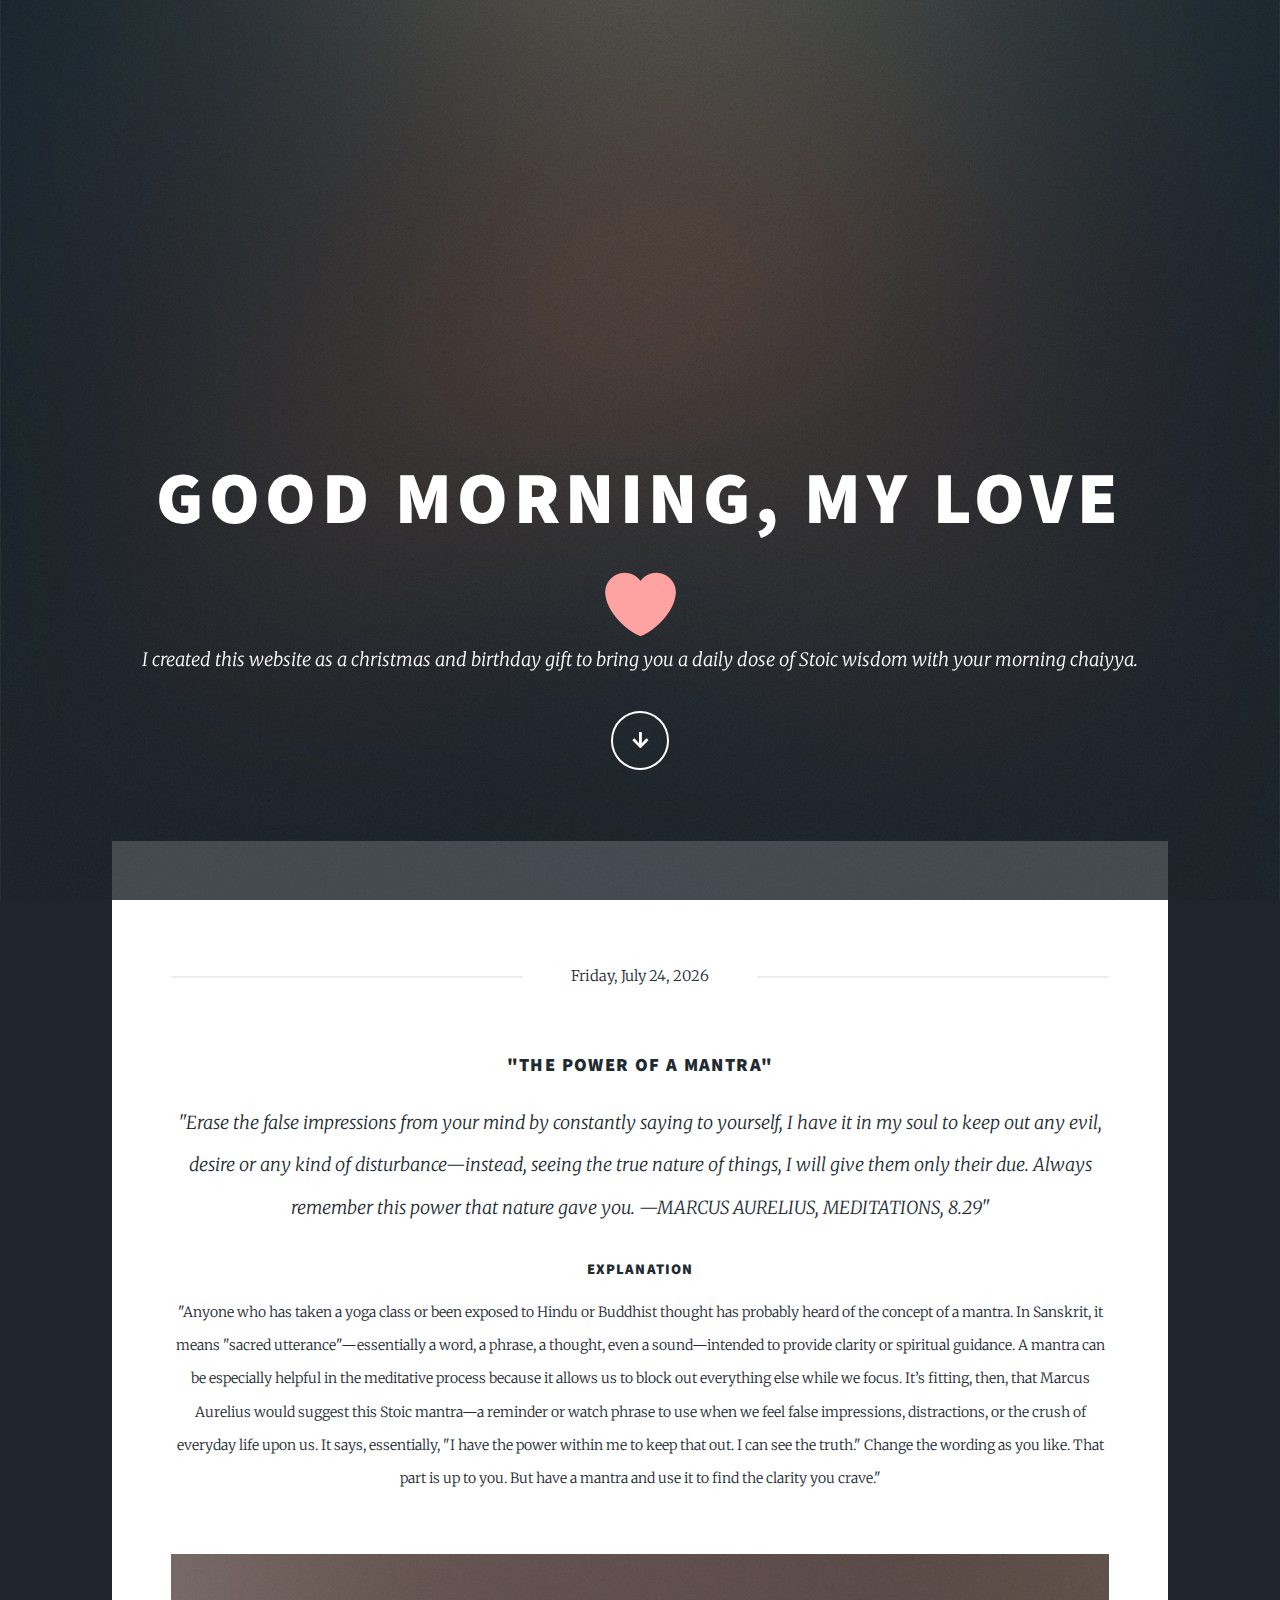
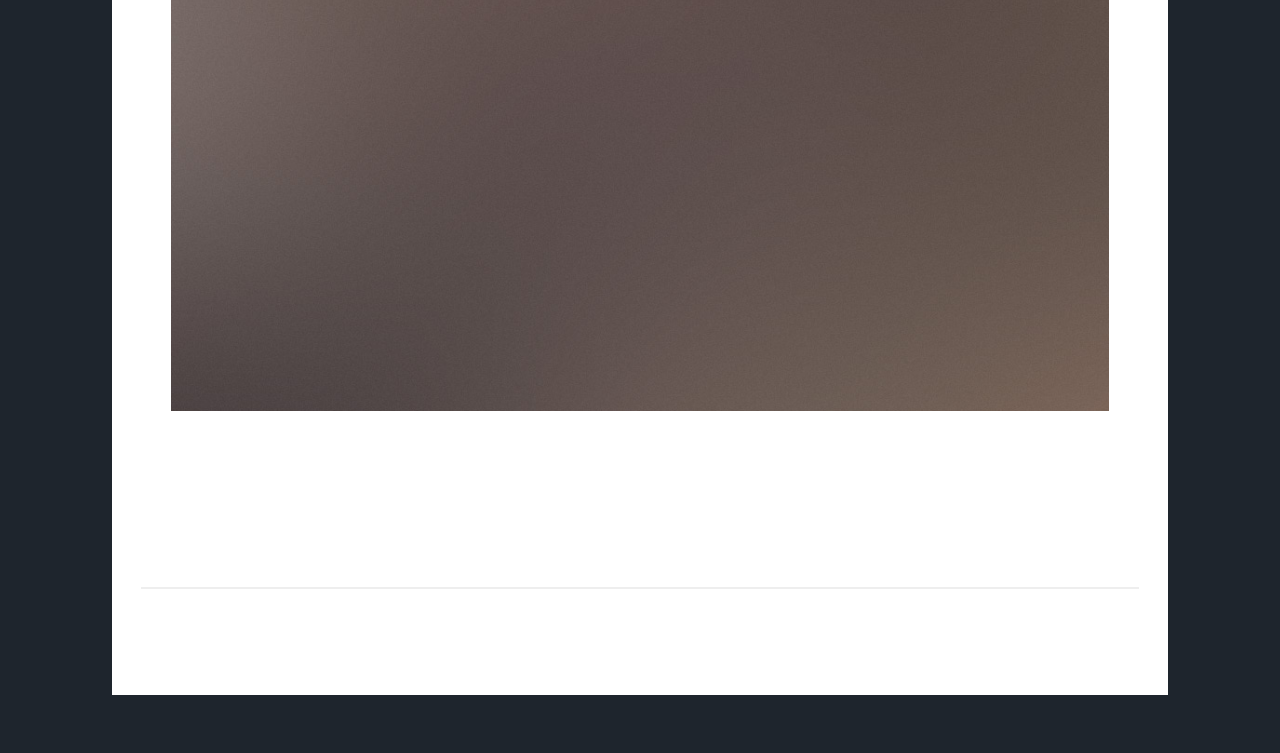
<file: index.html>
<!DOCTYPE HTML>
<html>
	<head>
		<title>Your Daily Stoic</title>
		<meta charset="utf-8" />
		<meta name="viewport" content="width=device-width, initial-scale=1, user-scalable=no" />
		<link rel="stylesheet" href="assets/css/main.css" />
		<noscript><link rel="stylesheet" href="assets/css/noscript.css" /></noscript>
	</head>
	<body class="is-preload">

		<!-- Wrapper -->
			<div id="wrapper" class="fade-in">

				<!-- Intro -->
					<div id="intro">
						<h1>Good morning, my love</h1><img id="love_emoji" src="images/red_heart.png" alt="" />
						<p>I created this website as a christmas and birthday gift to bring you a daily dose of Stoic wisdom with your morning chaiyya.</p>
						<ul class="actions">
							<li><a href="#main" class="button icon solid solo fa-arrow-down scrolly">Continue</a></li>
						</ul>
					</div>

				<!-- Header -->
					<header id="header">
						<!-- <a href="index.html" class="logo">Massively</a> -->
					</header>

				<!-- Nav -->
					<nav id="nav">
						<ul class="links">
							<!--<li class="active"><a href="index.html">Your Daily Quote</a></li>
							<li><a href="generic.html">Quote Explanation</a></li>
							<li><a href="elements.html">Elements Reference</a></li> -->
						</ul>
					</nav>

				<!-- Main -->
					<div id="main">

						<!-- Featured Post -->
							<article class="post featured">
								<header class="major">
									<span class="date" id="currentDate"></span>
									<script src="assets/js/get_current_date.js"></script>
									<h3 id="title"></h3>
									<p id="quote"></p>
									<h4>Explanation</h4>
									<p id="explanation"></p>
									<script src="assets/js/quote_generation.js"></script>
								</header>

								<a href="#" class="image main"><img src="images/pic01.jpg" alt="" /></a>
								<!--<ul class="actions special">
									<li><a href="#" class="button large">Full Story</a></li>
								</ul>-->
							</article>

						
				<!-- Copyright -->
					<div id="copyright">
						<ul><li>&copy; Untitled</li><li>Design: <a href="https://html5up.net">HTML5 UP</a></li></ul>
					</div>

			</div>

		<!-- Scripts -->
			<script src="assets/js/jquery.min.js"></script>
			<script src="assets/js/jquery.scrollex.min.js"></script>
			<script src="assets/js/jquery.scrolly.min.js"></script>
			<script src="assets/js/browser.min.js"></script>
			<script src="assets/js/breakpoints.min.js"></script>
			<script src="assets/js/util.js"></script>
			<script src="assets/js/main.js"></script>

	</body>
</html>
</file>
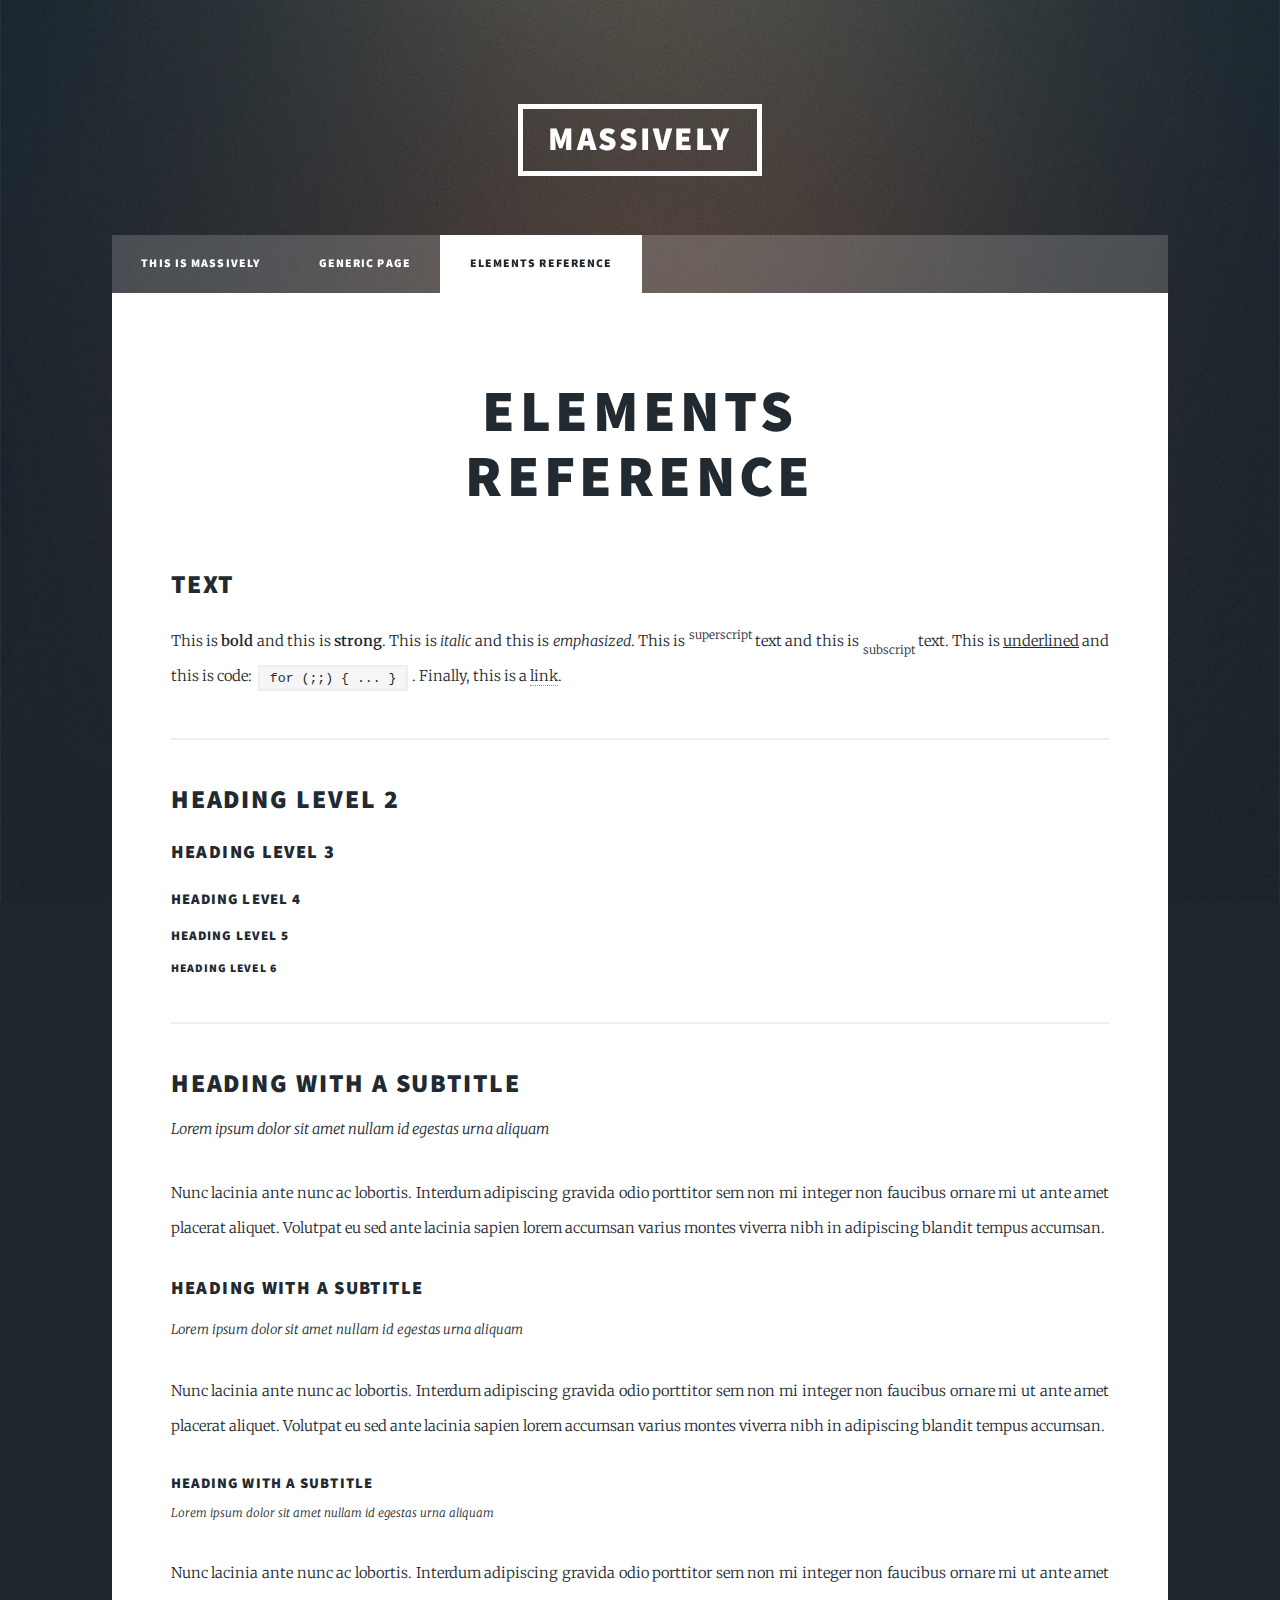
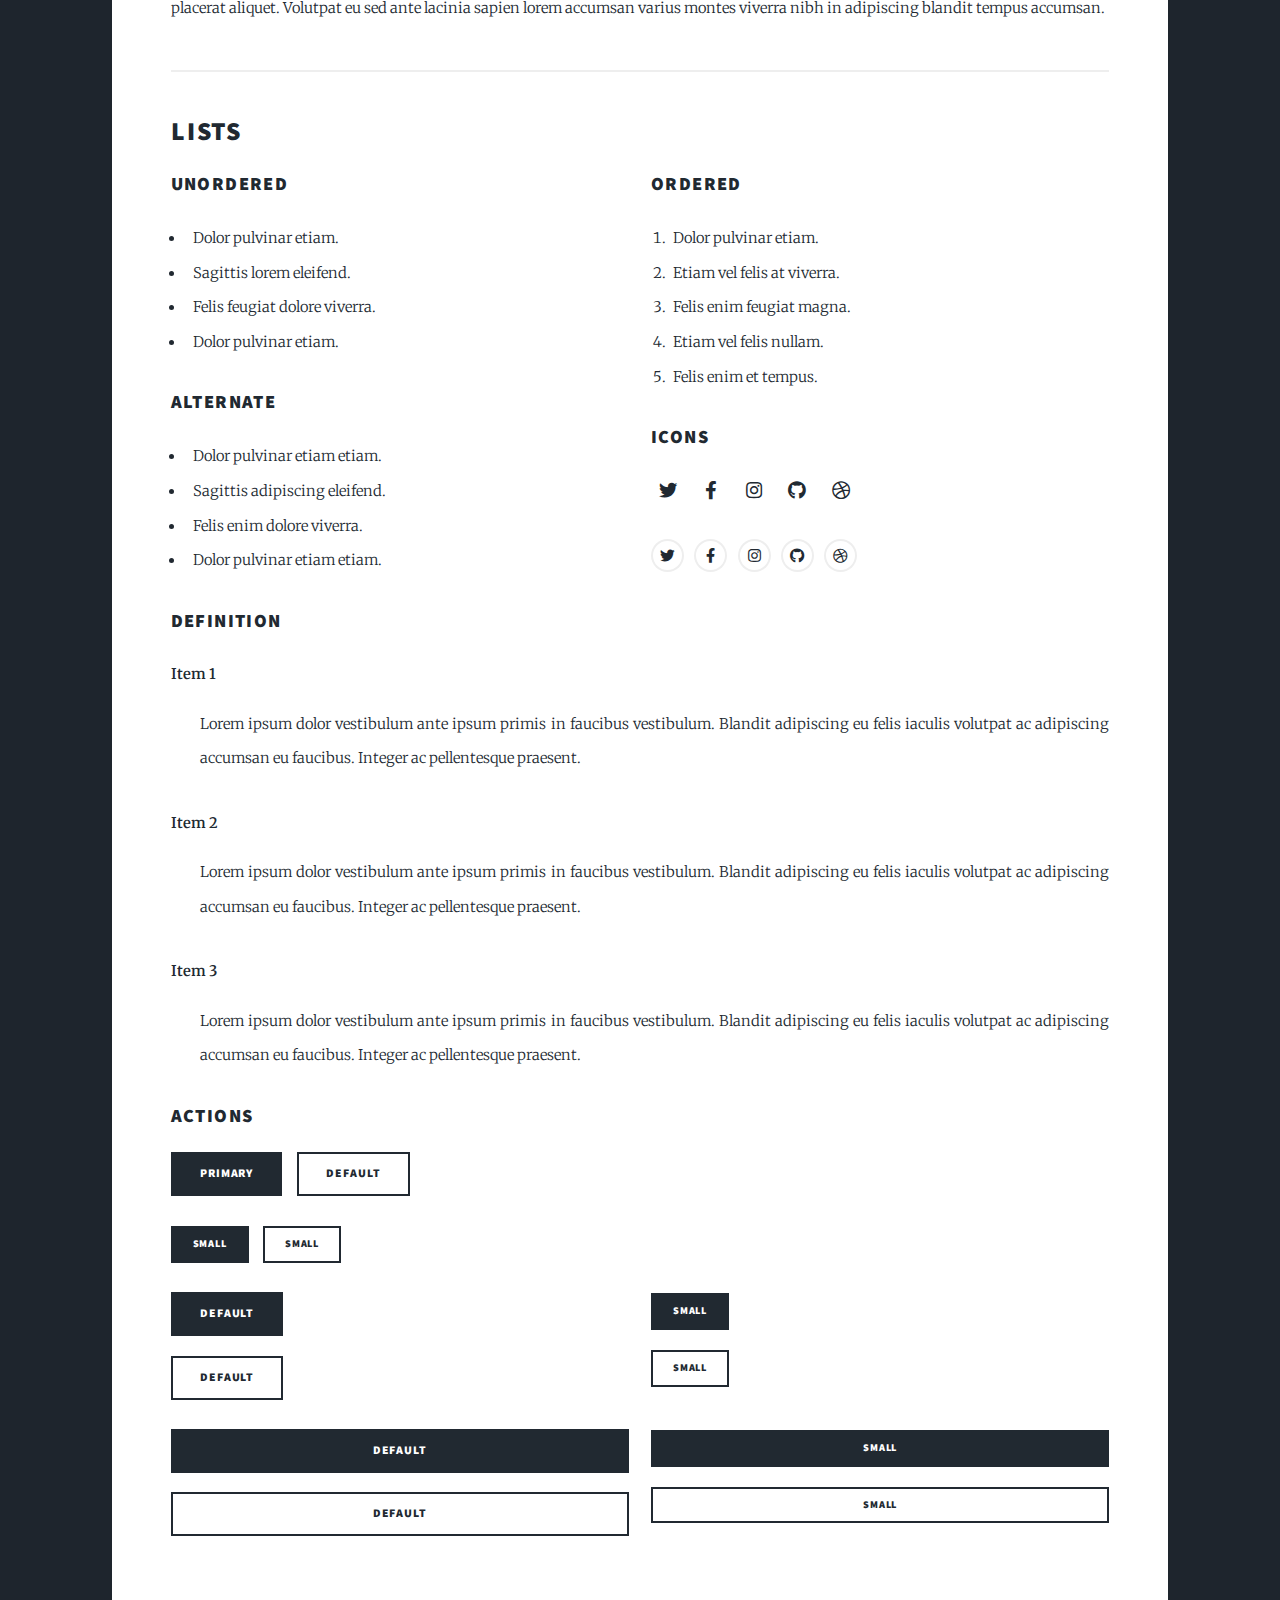
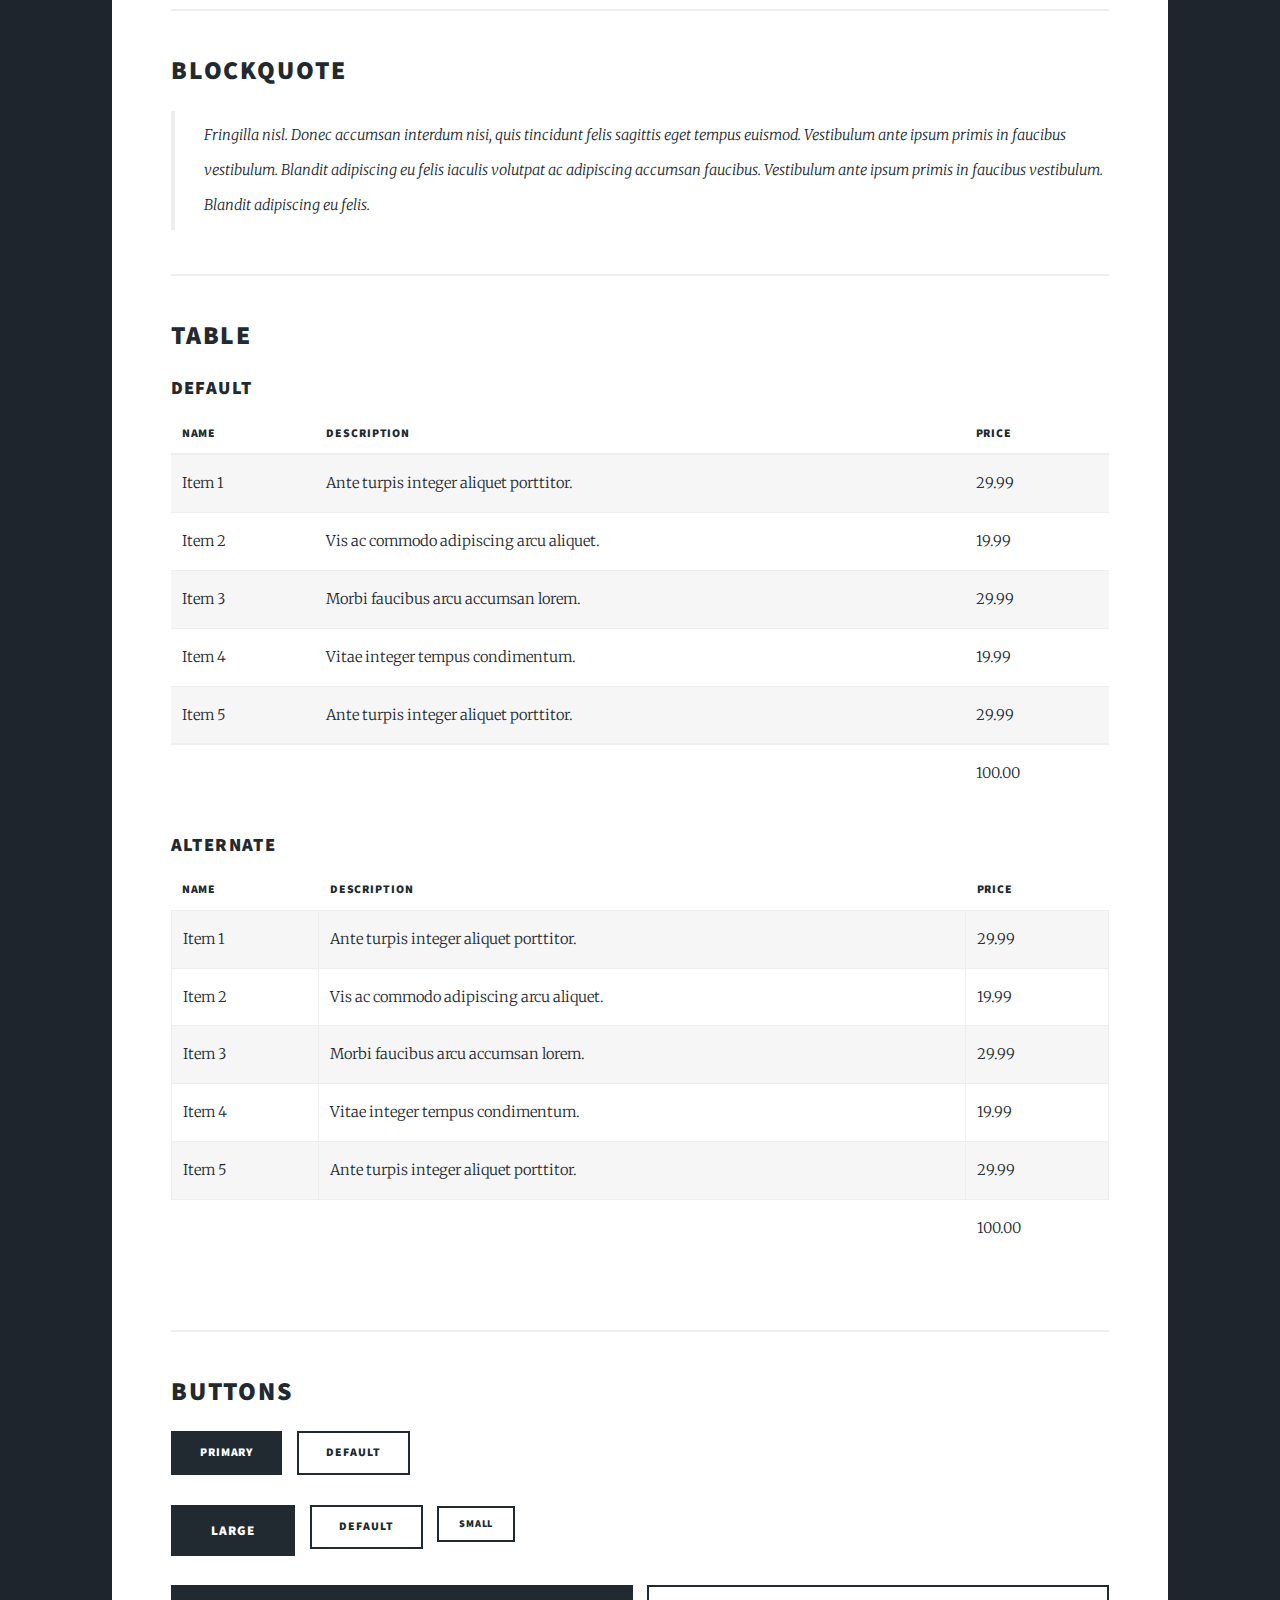
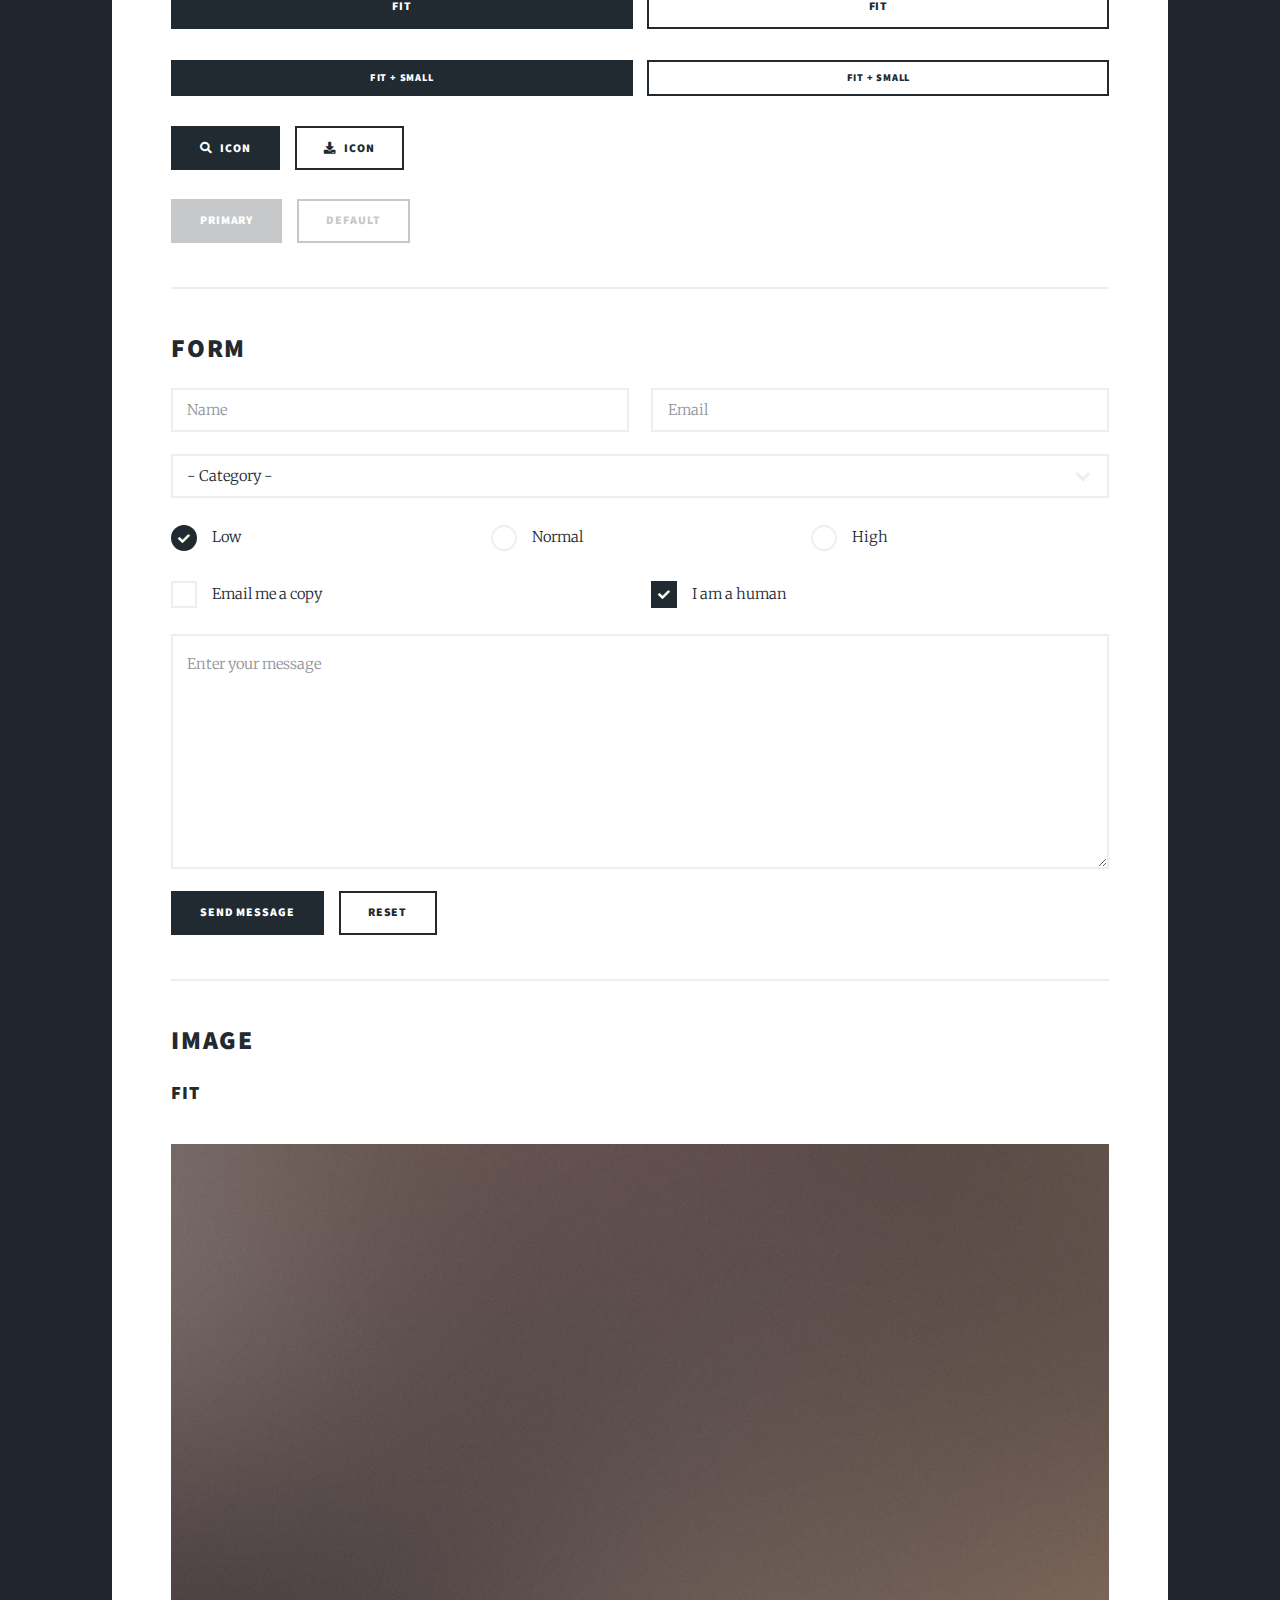
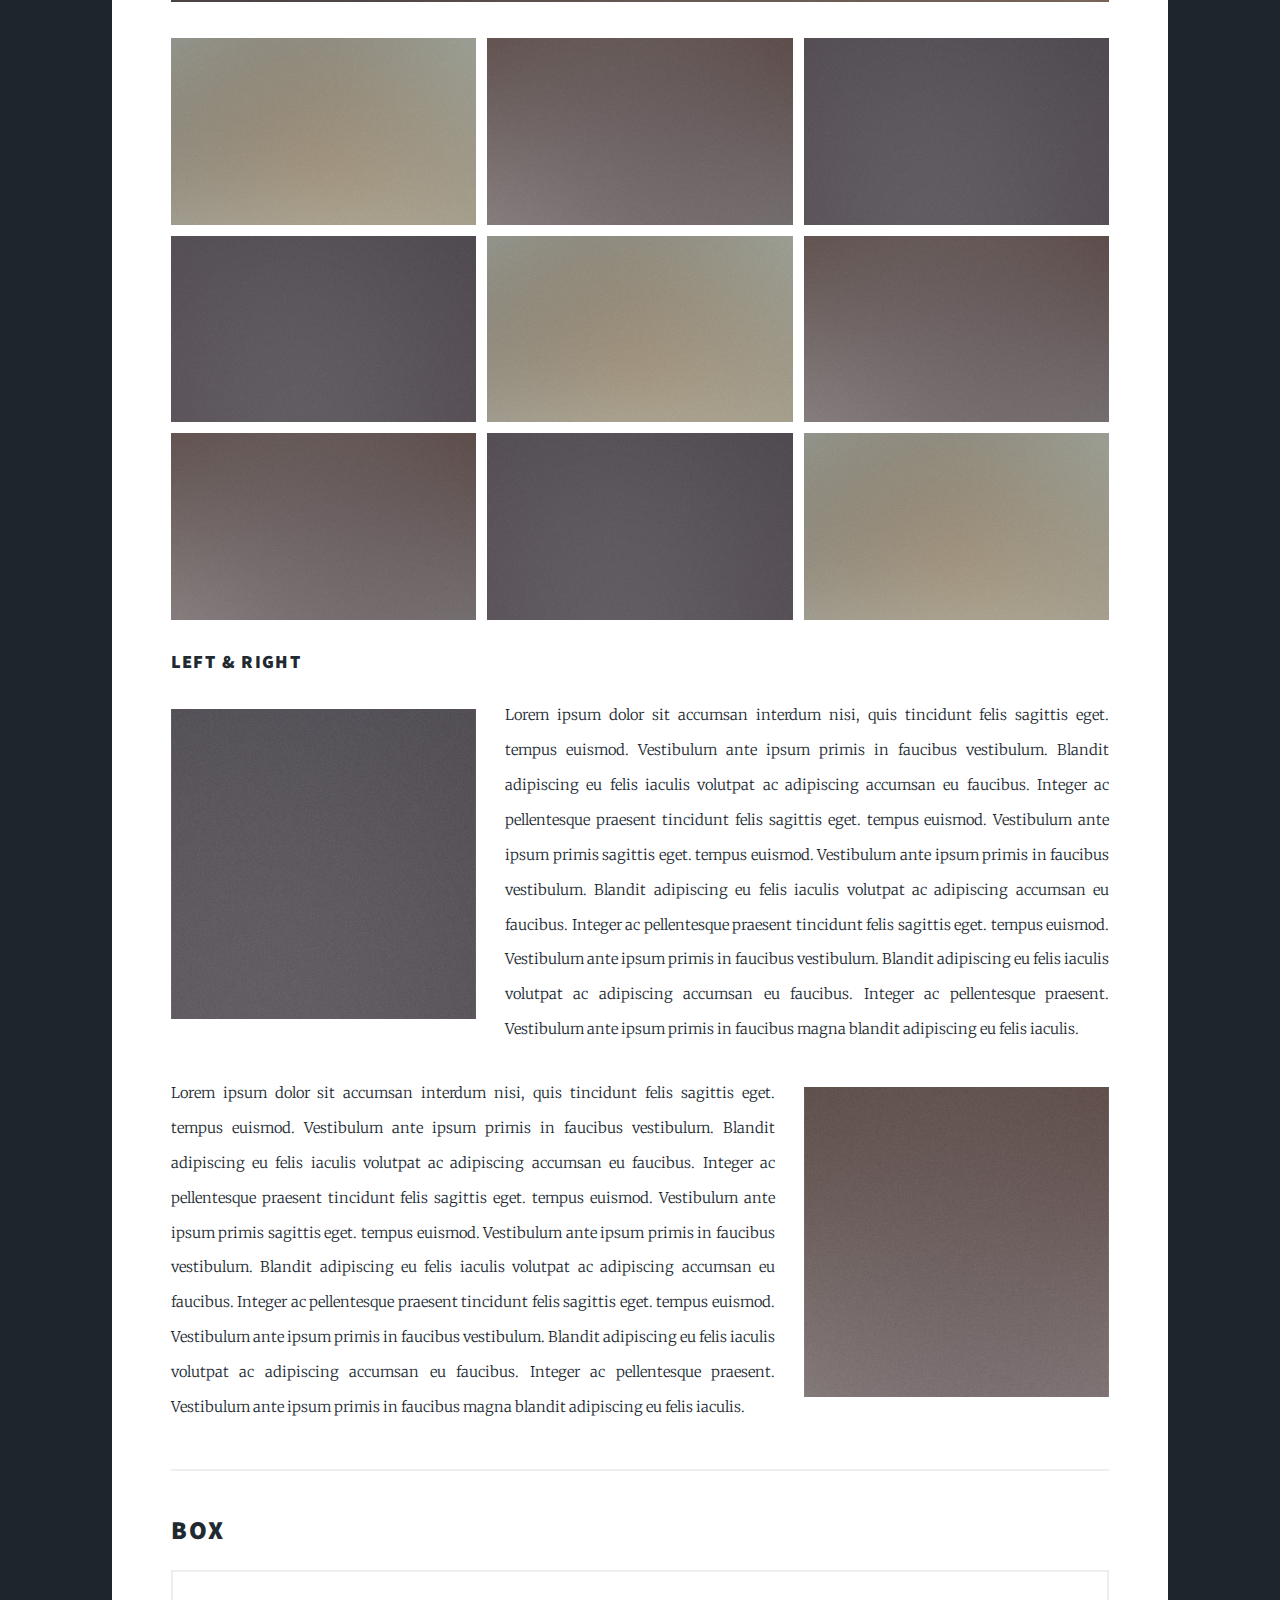
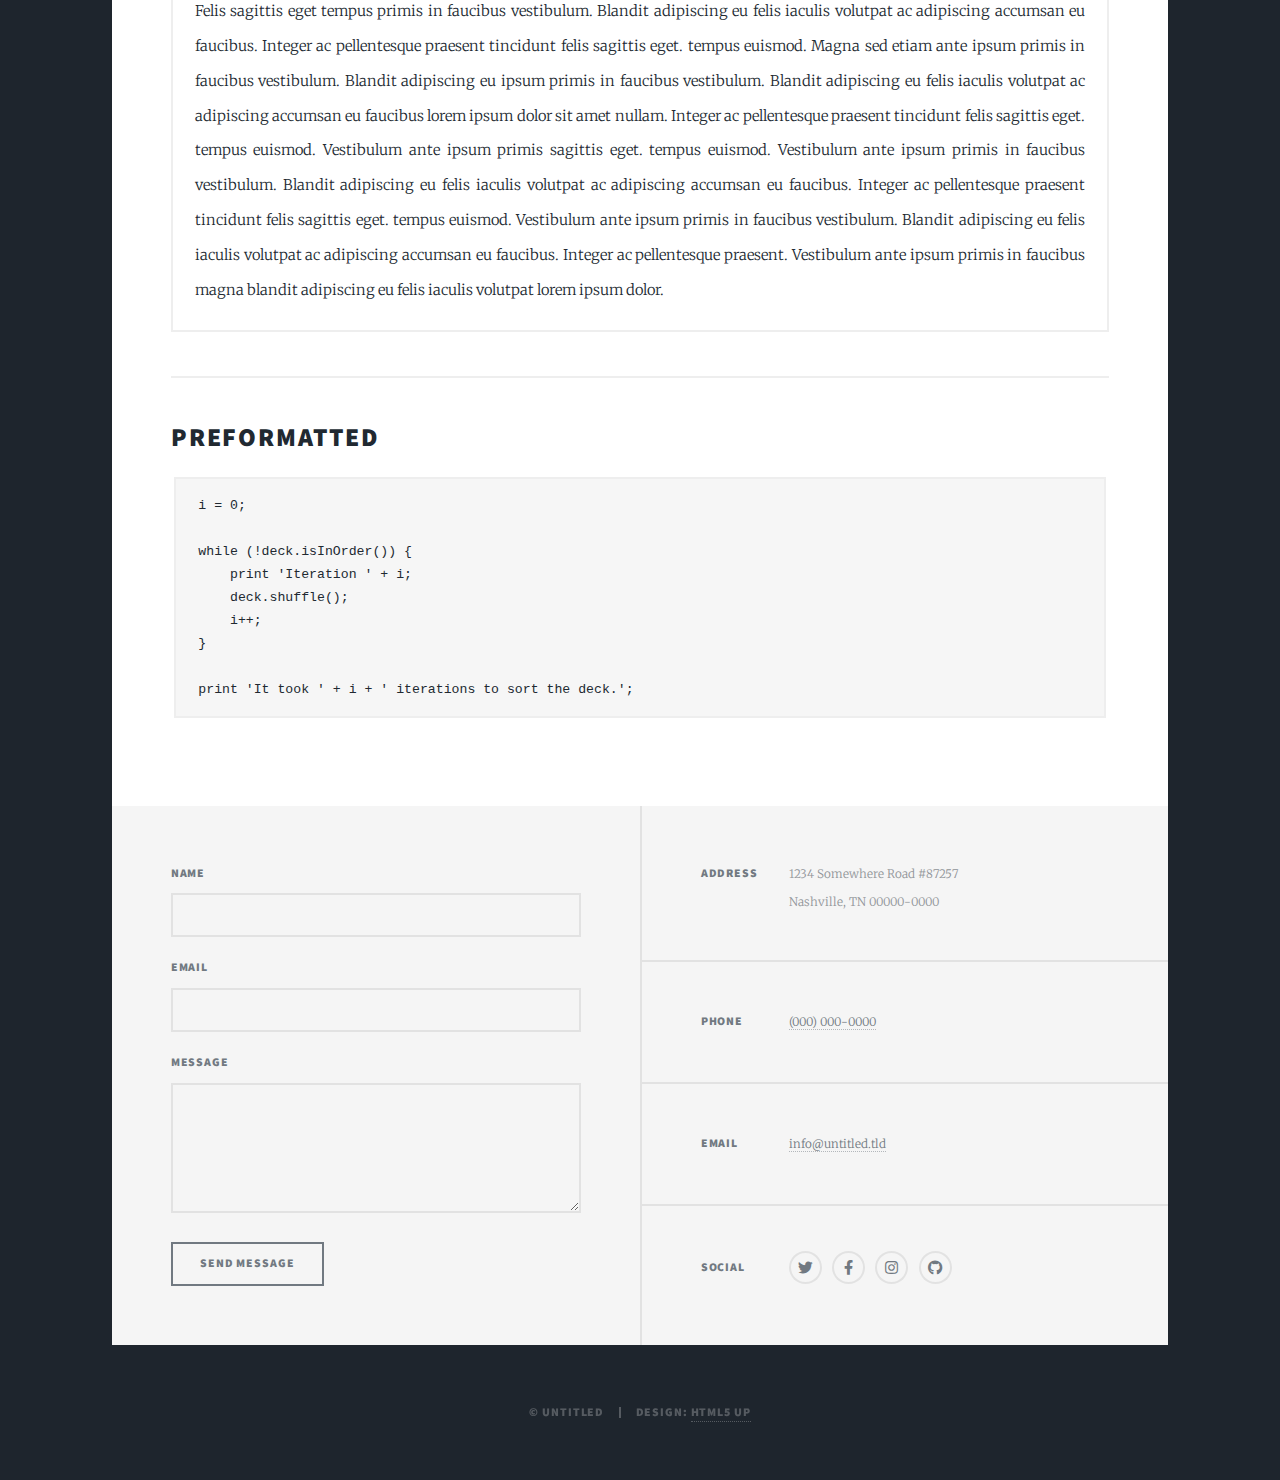
<file: elements.html>
<!DOCTYPE HTML>
<!--
	Massively by HTML5 UP
	html5up.net | @ajlkn
	Free for personal and commercial use under the CCA 3.0 license (html5up.net/license)
-->
<html>
	<head>
		<title>Elements Reference - Massively by HTML5 UP</title>
		<meta charset="utf-8" />
		<meta name="viewport" content="width=device-width, initial-scale=1, user-scalable=no" />
		<link rel="stylesheet" href="assets/css/main.css" />
		<noscript><link rel="stylesheet" href="assets/css/noscript.css" /></noscript>
	</head>
	<body class="is-preload">

		<!-- Wrapper -->
			<div id="wrapper">

				<!-- Header -->
					<header id="header">
						<a href="index.html" class="logo">Massively</a>
					</header>

				<!-- Nav -->
					<nav id="nav">
						<ul class="links">
							<li><a href="index.html">This is Massively</a></li>
							<li><a href="generic.html">Generic Page</a></li>
							<li class="active"><a href="elements.html">Elements Reference</a></li>
						</ul>
					</nav>

				<!-- Main -->
					<div id="main">

						<!-- Post -->
							<section class="post">
								<header class="major">
									<h1>Elements<br />
									Reference</h1>
								</header>

								<!-- Text stuff -->
									<h2>Text</h2>
									<p>This is <b>bold</b> and this is <strong>strong</strong>. This is <i>italic</i> and this is <em>emphasized</em>.
									This is <sup>superscript</sup> text and this is <sub>subscript</sub> text.
									This is <u>underlined</u> and this is code: <code>for (;;) { ... }</code>.
									Finally, this is a <a href="#">link</a>.</p>
									<hr />
									<h2>Heading Level 2</h2>
									<h3>Heading Level 3</h3>
									<h4>Heading Level 4</h4>
									<h5>Heading Level 5</h5>
									<h6>Heading Level 6</h6>
									<hr />
									<header>
										<h2>Heading with a Subtitle</h2>
										<p>Lorem ipsum dolor sit amet nullam id egestas urna aliquam</p>
									</header>
									<p>Nunc lacinia ante nunc ac lobortis. Interdum adipiscing gravida odio porttitor sem non mi integer non faucibus ornare mi ut ante amet placerat aliquet. Volutpat eu sed ante lacinia sapien lorem accumsan varius montes viverra nibh in adipiscing blandit tempus accumsan.</p>
									<header>
										<h3>Heading with a Subtitle</h3>
										<p>Lorem ipsum dolor sit amet nullam id egestas urna aliquam</p>
									</header>
									<p>Nunc lacinia ante nunc ac lobortis. Interdum adipiscing gravida odio porttitor sem non mi integer non faucibus ornare mi ut ante amet placerat aliquet. Volutpat eu sed ante lacinia sapien lorem accumsan varius montes viverra nibh in adipiscing blandit tempus accumsan.</p>
									<header>
										<h4>Heading with a Subtitle</h4>
										<p>Lorem ipsum dolor sit amet nullam id egestas urna aliquam</p>
									</header>
									<p>Nunc lacinia ante nunc ac lobortis. Interdum adipiscing gravida odio porttitor sem non mi integer non faucibus ornare mi ut ante amet placerat aliquet. Volutpat eu sed ante lacinia sapien lorem accumsan varius montes viverra nibh in adipiscing blandit tempus accumsan.</p>

									<hr />

								<!-- Lists -->
									<h2>Lists</h2>
									<div class="row">
										<div class="col-6 col-12-small">

											<h3>Unordered</h3>
											<ul>
												<li>Dolor pulvinar etiam.</li>
												<li>Sagittis lorem eleifend.</li>
												<li>Felis feugiat dolore viverra.</li>
												<li>Dolor pulvinar etiam.</li>
											</ul>

											<h3>Alternate</h3>
											<ul class="alt">
												<li>Dolor pulvinar etiam etiam.</li>
												<li>Sagittis adipiscing eleifend.</li>
												<li>Felis enim dolore viverra.</li>
												<li>Dolor pulvinar etiam etiam.</li>
											</ul>

										</div>
										<div class="col-6 col-12-small">

											<h3>Ordered</h3>
											<ol>
												<li>Dolor pulvinar etiam.</li>
												<li>Etiam vel felis at viverra.</li>
												<li>Felis enim feugiat magna.</li>
												<li>Etiam vel felis nullam.</li>
												<li>Felis enim et tempus.</li>
											</ol>

											<h3>Icons</h3>
											<ul class="icons">
												<li><a href="#" class="icon brands fa-twitter"><span class="label">Twitter</span></a></li>
												<li><a href="#" class="icon brands fa-facebook-f"><span class="label">Facebook</span></a></li>
												<li><a href="#" class="icon brands fa-instagram"><span class="label">Instagram</span></a></li>
												<li><a href="#" class="icon brands fa-github"><span class="label">Github</span></a></li>
												<li><a href="#" class="icon brands fa-dribbble"><span class="label">Dribbble</span></a></li>
											</ul>
											<ul class="icons alt">
												<li><a href="#" class="icon brands alt fa-twitter"><span class="label">Twitter</span></a></li>
												<li><a href="#" class="icon brands alt fa-facebook-f"><span class="label">Facebook</span></a></li>
												<li><a href="#" class="icon brands alt fa-instagram"><span class="label">Instagram</span></a></li>
												<li><a href="#" class="icon brands alt fa-github"><span class="label">Github</span></a></li>
												<li><a href="#" class="icon brands alt fa-dribbble"><span class="label">Dribbble</span></a></li>
											</ul>

										</div>
									</div>
									<h3>Definition</h3>
									<dl>
										<dt>Item 1</dt>
										<dd>
											<p>Lorem ipsum dolor vestibulum ante ipsum primis in faucibus vestibulum. Blandit adipiscing eu felis iaculis volutpat ac adipiscing accumsan eu faucibus. Integer ac pellentesque praesent.</p>
										</dd>
										<dt>Item 2</dt>
										<dd>
											<p>Lorem ipsum dolor vestibulum ante ipsum primis in faucibus vestibulum. Blandit adipiscing eu felis iaculis volutpat ac adipiscing accumsan eu faucibus. Integer ac pellentesque praesent.</p>
										</dd>
										<dt>Item 3</dt>
										<dd>
											<p>Lorem ipsum dolor vestibulum ante ipsum primis in faucibus vestibulum. Blandit adipiscing eu felis iaculis volutpat ac adipiscing accumsan eu faucibus. Integer ac pellentesque praesent.</p>
										</dd>
									</dl>

									<h3>Actions</h3>
									<ul class="actions">
										<li><a href="#" class="button primary">Primary</a></li>
										<li><a href="#" class="button">Default</a></li>
									</ul>
									<ul class="actions small">
										<li><a href="#" class="button primary small">Small</a></li>
										<li><a href="#" class="button small">Small</a></li>
									</ul>
									<div class="row">
										<div class="col-6 col-12-small">
											<ul class="actions stacked">
												<li><a href="#" class="button primary">Default</a></li>
												<li><a href="#" class="button">Default</a></li>
											</ul>
										</div>
										<div class="col-6 col-12-small">
											<ul class="actions stacked">
												<li><a href="#" class="button primary small">Small</a></li>
												<li><a href="#" class="button small">Small</a></li>
											</ul>
										</div>
									</div>
									<div class="row">
										<div class="col-6 col-12-small">
											<ul class="actions stacked">
												<li><a href="#" class="button primary fit">Default</a></li>
												<li><a href="#" class="button fit">Default</a></li>
											</ul>
										</div>
										<div class="col-6 col-12-small">
											<ul class="actions stacked">
												<li><a href="#" class="button primary small fit">Small</a></li>
												<li><a href="#" class="button small fit">Small</a></li>
											</ul>
										</div>
									</div>

									<hr />

								<!-- Blockquote -->
									<h2>Blockquote</h2>
									<blockquote>Fringilla nisl. Donec accumsan interdum nisi, quis tincidunt felis sagittis eget tempus euismod. Vestibulum ante ipsum primis in faucibus vestibulum. Blandit adipiscing eu felis iaculis volutpat ac adipiscing accumsan faucibus. Vestibulum ante ipsum primis in faucibus vestibulum. Blandit adipiscing eu felis.</blockquote>

									<hr />

								<!-- Table -->
									<h2>Table</h2>

									<h3>Default</h3>
									<div class="table-wrapper">
										<table>
											<thead>
												<tr>
													<th>Name</th>
													<th>Description</th>
													<th>Price</th>
												</tr>
											</thead>
											<tbody>
												<tr>
													<td>Item 1</td>
													<td>Ante turpis integer aliquet porttitor.</td>
													<td>29.99</td>
												</tr>
												<tr>
													<td>Item 2</td>
													<td>Vis ac commodo adipiscing arcu aliquet.</td>
													<td>19.99</td>
												</tr>
												<tr>
													<td>Item 3</td>
													<td> Morbi faucibus arcu accumsan lorem.</td>
													<td>29.99</td>
												</tr>
												<tr>
													<td>Item 4</td>
													<td>Vitae integer tempus condimentum.</td>
													<td>19.99</td>
												</tr>
												<tr>
													<td>Item 5</td>
													<td>Ante turpis integer aliquet porttitor.</td>
													<td>29.99</td>
												</tr>
											</tbody>
											<tfoot>
												<tr>
													<td colspan="2"></td>
													<td>100.00</td>
												</tr>
											</tfoot>
										</table>
									</div>

									<h3>Alternate</h3>
									<div class="table-wrapper">
										<table class="alt">
											<thead>
												<tr>
													<th>Name</th>
													<th>Description</th>
													<th>Price</th>
												</tr>
											</thead>
											<tbody>
												<tr>
													<td>Item 1</td>
													<td>Ante turpis integer aliquet porttitor.</td>
													<td>29.99</td>
												</tr>
												<tr>
													<td>Item 2</td>
													<td>Vis ac commodo adipiscing arcu aliquet.</td>
													<td>19.99</td>
												</tr>
												<tr>
													<td>Item 3</td>
													<td> Morbi faucibus arcu accumsan lorem.</td>
													<td>29.99</td>
												</tr>
												<tr>
													<td>Item 4</td>
													<td>Vitae integer tempus condimentum.</td>
													<td>19.99</td>
												</tr>
												<tr>
													<td>Item 5</td>
													<td>Ante turpis integer aliquet porttitor.</td>
													<td>29.99</td>
												</tr>
											</tbody>
											<tfoot>
												<tr>
													<td colspan="2"></td>
													<td>100.00</td>
												</tr>
											</tfoot>
										</table>
									</div>

									<hr />

								<!-- Buttons -->
									<h2>Buttons</h2>
									<ul class="actions">
										<li><a href="#" class="button primary">Primary</a></li>
										<li><a href="#" class="button">Default</a></li>
									</ul>
									<ul class="actions">
										<li><a href="#" class="button primary large">Large</a></li>
										<li><a href="#" class="button">Default</a></li>
										<li><a href="#" class="button small">Small</a></li>
									</ul>
									<ul class="actions fit">
										<li><a href="#" class="button primary fit">Fit</a></li>
										<li><a href="#" class="button fit">Fit</a></li>
									</ul>
									<ul class="actions fit small">
										<li><a href="#" class="button primary fit small">Fit + Small</a></li>
										<li><a href="#" class="button fit small">Fit + Small</a></li>
									</ul>
									<ul class="actions">
										<li><a href="#" class="button primary icon solid fa-search">Icon</a></li>
										<li><a href="#" class="button icon solid fa-download">Icon</a></li>
									</ul>
									<ul class="actions">
										<li><span class="button primary disabled">Primary</span></li>
										<li><span class="button disabled">Default</span></li>
									</ul>

									<hr />

								<!-- Form -->
									<h2>Form</h2>

									<form method="post" action="#">
										<div class="row gtr-uniform">
											<div class="col-6 col-12-xsmall">
												<input type="text" name="demo-name" id="demo-name" value="" placeholder="Name" />
											</div>
											<div class="col-6 col-12-xsmall">
												<input type="email" name="demo-email" id="demo-email" value="" placeholder="Email" />
											</div>
											<!-- Break -->
											<div class="col-12">
												<select name="demo-category" id="demo-category">
													<option value="">- Category -</option>
													<option value="1">Manufacturing</option>
													<option value="1">Shipping</option>
													<option value="1">Administration</option>
													<option value="1">Human Resources</option>
												</select>
											</div>
											<!-- Break -->
											<div class="col-4 col-12-small">
												<input type="radio" id="demo-priority-low" name="demo-priority" checked>
												<label for="demo-priority-low">Low</label>
											</div>
											<div class="col-4 col-12-small">
												<input type="radio" id="demo-priority-normal" name="demo-priority">
												<label for="demo-priority-normal">Normal</label>
											</div>
											<div class="col-4 col-12-small">
												<input type="radio" id="demo-priority-high" name="demo-priority">
												<label for="demo-priority-high">High</label>
											</div>
											<!-- Break -->
											<div class="col-6 col-12-small">
												<input type="checkbox" id="demo-copy" name="demo-copy">
												<label for="demo-copy">Email me a copy</label>
											</div>
											<div class="col-6 col-12-small">
												<input type="checkbox" id="demo-human" name="demo-human" checked>
												<label for="demo-human">I am a human</label>
											</div>
											<!-- Break -->
											<div class="col-12">
												<textarea name="demo-message" id="demo-message" placeholder="Enter your message" rows="6"></textarea>
											</div>
											<!-- Break -->
											<div class="col-12">
												<ul class="actions">
													<li><input type="submit" value="Send Message" class="primary" /></li>
													<li><input type="reset" value="Reset" /></li>
												</ul>
											</div>
										</div>
									</form>

									<hr />

								<!-- Image -->
									<h2>Image</h2>

									<h3>Fit</h3>
									<span class="image fit"><img src="images/pic01.jpg" alt="" /></span>
									<div class="box alt">
										<div class="row gtr-50 gtr-uniform">
											<div class="col-4"><span class="image fit"><img src="images/pic02.jpg" alt="" /></span></div>
											<div class="col-4"><span class="image fit"><img src="images/pic03.jpg" alt="" /></span></div>
											<div class="col-4"><span class="image fit"><img src="images/pic04.jpg" alt="" /></span></div>
											<!-- Break -->
											<div class="col-4"><span class="image fit"><img src="images/pic04.jpg" alt="" /></span></div>
											<div class="col-4"><span class="image fit"><img src="images/pic02.jpg" alt="" /></span></div>
											<div class="col-4"><span class="image fit"><img src="images/pic03.jpg" alt="" /></span></div>
											<!-- Break -->
											<div class="col-4"><span class="image fit"><img src="images/pic03.jpg" alt="" /></span></div>
											<div class="col-4"><span class="image fit"><img src="images/pic04.jpg" alt="" /></span></div>
											<div class="col-4"><span class="image fit"><img src="images/pic02.jpg" alt="" /></span></div>
										</div>
									</div>

									<h3>Left &amp; Right</h3>
									<p><span class="image left"><img src="images/pic08.jpg" alt="" /></span>Lorem ipsum dolor sit accumsan interdum nisi, quis tincidunt felis sagittis eget. tempus euismod. Vestibulum ante ipsum primis in faucibus vestibulum. Blandit adipiscing eu felis iaculis volutpat ac adipiscing accumsan eu faucibus. Integer ac pellentesque praesent tincidunt felis sagittis eget. tempus euismod. Vestibulum ante ipsum primis sagittis eget. tempus euismod. Vestibulum ante ipsum primis in faucibus vestibulum. Blandit adipiscing eu felis iaculis volutpat ac adipiscing accumsan eu faucibus. Integer ac pellentesque praesent tincidunt felis sagittis eget. tempus euismod. Vestibulum ante ipsum primis in faucibus vestibulum. Blandit adipiscing eu felis iaculis volutpat ac adipiscing accumsan eu faucibus. Integer ac pellentesque praesent. Vestibulum ante ipsum primis in faucibus magna blandit adipiscing eu felis iaculis.</p>
									<p><span class="image right"><img src="images/pic09.jpg" alt="" /></span>Lorem ipsum dolor sit accumsan interdum nisi, quis tincidunt felis sagittis eget. tempus euismod. Vestibulum ante ipsum primis in faucibus vestibulum. Blandit adipiscing eu felis iaculis volutpat ac adipiscing accumsan eu faucibus. Integer ac pellentesque praesent tincidunt felis sagittis eget. tempus euismod. Vestibulum ante ipsum primis sagittis eget. tempus euismod. Vestibulum ante ipsum primis in faucibus vestibulum. Blandit adipiscing eu felis iaculis volutpat ac adipiscing accumsan eu faucibus. Integer ac pellentesque praesent tincidunt felis sagittis eget. tempus euismod. Vestibulum ante ipsum primis in faucibus vestibulum. Blandit adipiscing eu felis iaculis volutpat ac adipiscing accumsan eu faucibus. Integer ac pellentesque praesent. Vestibulum ante ipsum primis in faucibus magna blandit adipiscing eu felis iaculis.</p>

									<hr />

								<!-- Box -->
									<h2>Box</h2>
									<div class="box">
										<p>Felis sagittis eget tempus primis in faucibus vestibulum. Blandit adipiscing eu felis iaculis volutpat ac adipiscing accumsan eu faucibus. Integer ac pellentesque praesent tincidunt felis sagittis eget. tempus euismod. Magna sed etiam ante ipsum primis in faucibus vestibulum. Blandit adipiscing eu ipsum primis in faucibus vestibulum. Blandit adipiscing eu felis iaculis volutpat ac adipiscing accumsan eu faucibus lorem ipsum dolor sit amet nullam. Integer ac pellentesque praesent tincidunt felis sagittis eget. tempus euismod. Vestibulum ante ipsum primis sagittis eget. tempus euismod. Vestibulum ante ipsum primis in faucibus vestibulum. Blandit adipiscing eu felis iaculis volutpat ac adipiscing accumsan eu faucibus. Integer ac pellentesque praesent tincidunt felis sagittis eget. tempus euismod. Vestibulum ante ipsum primis in faucibus vestibulum. Blandit adipiscing eu felis iaculis volutpat ac adipiscing accumsan eu faucibus. Integer ac pellentesque praesent. Vestibulum ante ipsum primis in faucibus magna blandit adipiscing eu felis iaculis volutpat lorem ipsum dolor.</p>
									</div>

									<hr />

								<!-- Preformatted Code -->
									<h2>Preformatted</h2>
									<pre><code>i = 0;

while (!deck.isInOrder()) {
    print 'Iteration ' + i;
    deck.shuffle();
    i++;
}

print 'It took ' + i + ' iterations to sort the deck.';
</code></pre>

							</section>

					</div>

				<!-- Footer -->
					<footer id="footer">
						<section>
							<form method="post" action="#">
								<div class="fields">
									<div class="field">
										<label for="name">Name</label>
										<input type="text" name="name" id="name" />
									</div>
									<div class="field">
										<label for="email">Email</label>
										<input type="text" name="email" id="email" />
									</div>
									<div class="field">
										<label for="message">Message</label>
										<textarea name="message" id="message" rows="3"></textarea>
									</div>
								</div>
								<ul class="actions">
									<li><input type="submit" value="Send Message" /></li>
								</ul>
							</form>
						</section>
						<section class="split contact">
							<section class="alt">
								<h3>Address</h3>
								<p>1234 Somewhere Road #87257<br />
								Nashville, TN 00000-0000</p>
							</section>
							<section>
								<h3>Phone</h3>
								<p><a href="#">(000) 000-0000</a></p>
							</section>
							<section>
								<h3>Email</h3>
								<p><a href="#">info@untitled.tld</a></p>
							</section>
							<section>
								<h3>Social</h3>
								<ul class="icons alt">
									<li><a href="#" class="icon brands alt fa-twitter"><span class="label">Twitter</span></a></li>
									<li><a href="#" class="icon brands alt fa-facebook-f"><span class="label">Facebook</span></a></li>
									<li><a href="#" class="icon brands alt fa-instagram"><span class="label">Instagram</span></a></li>
									<li><a href="#" class="icon brands alt fa-github"><span class="label">GitHub</span></a></li>
								</ul>
							</section>
						</section>
					</footer>

				<!-- Copyright -->
					<div id="copyright">
						<ul><li>&copy; Untitled</li><li>Design: <a href="https://html5up.net">HTML5 UP</a></li></ul>
					</div>

			</div>

		<!-- Scripts -->
			<script src="assets/js/jquery.min.js"></script>
			<script src="assets/js/jquery.scrollex.min.js"></script>
			<script src="assets/js/jquery.scrolly.min.js"></script>
			<script src="assets/js/browser.min.js"></script>
			<script src="assets/js/breakpoints.min.js"></script>
			<script src="assets/js/util.js"></script>
			<script src="assets/js/main.js"></script>

	</body>
</html>
</file>
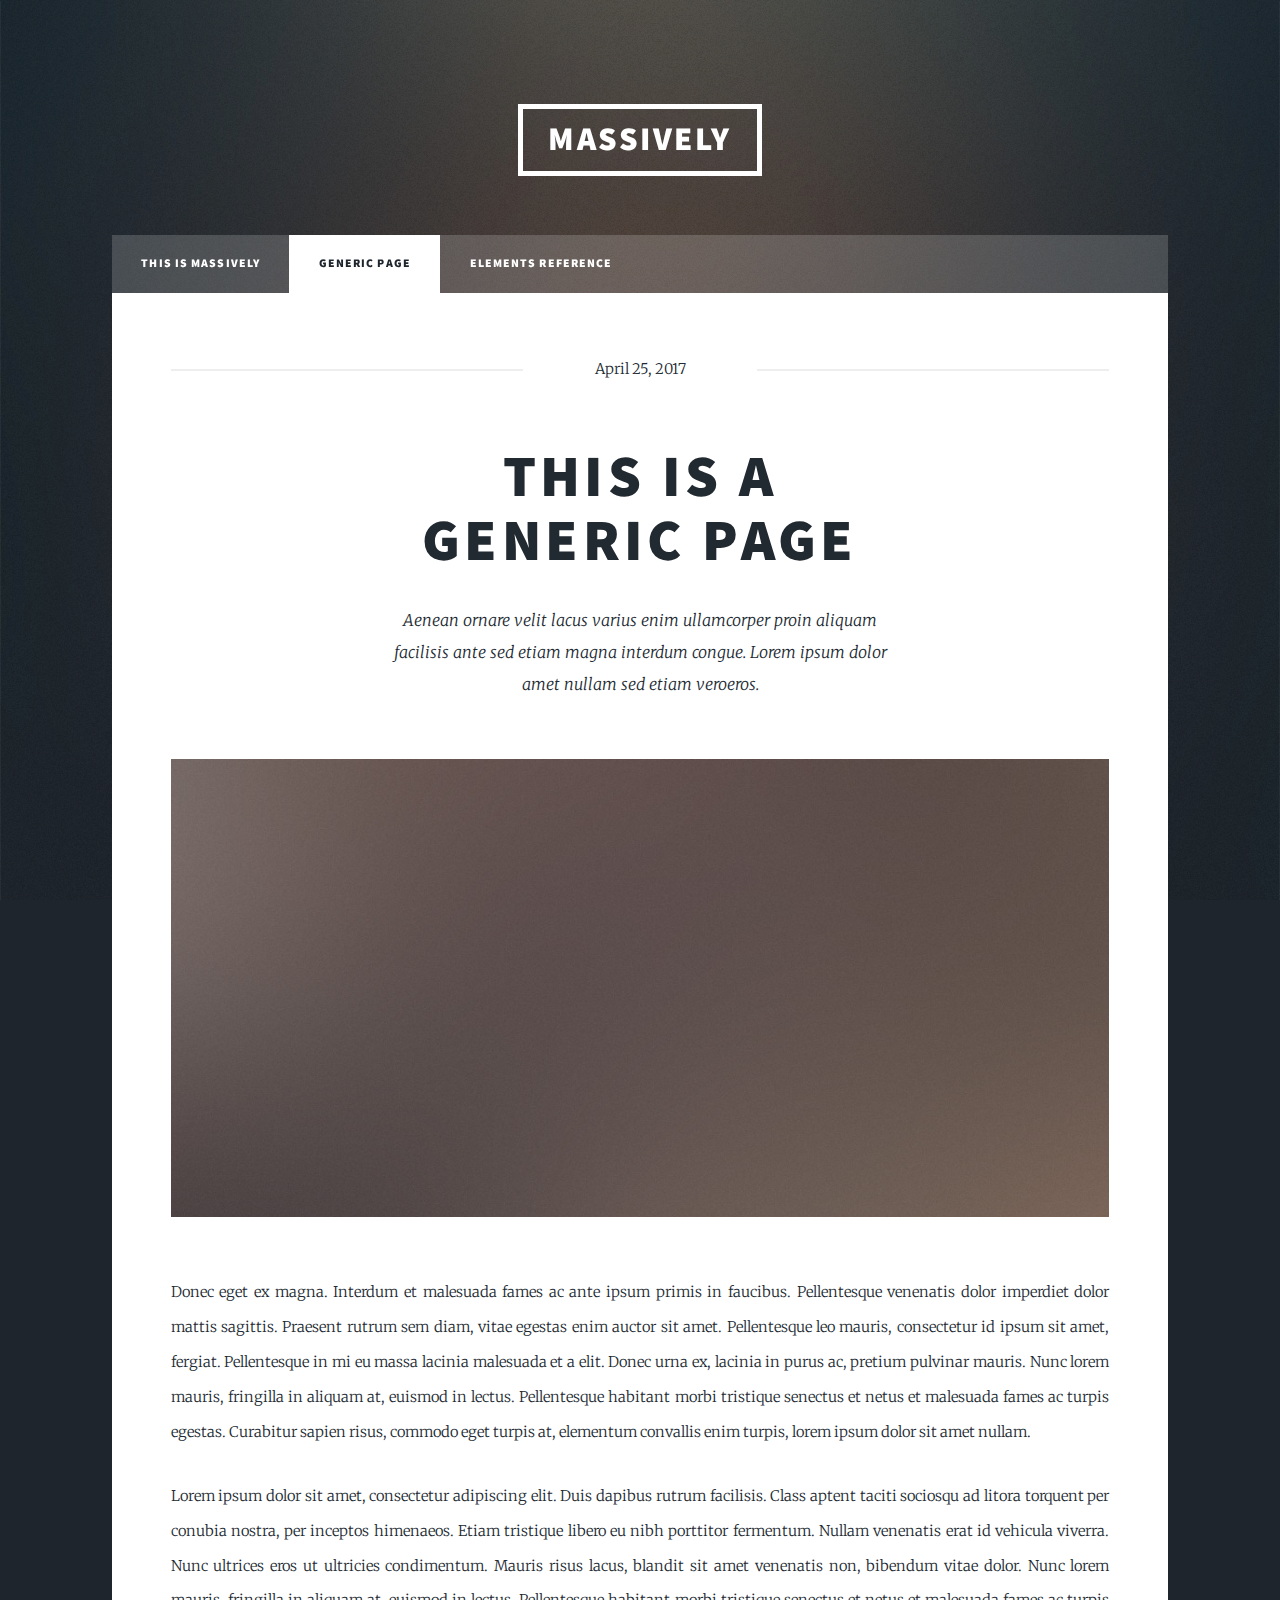
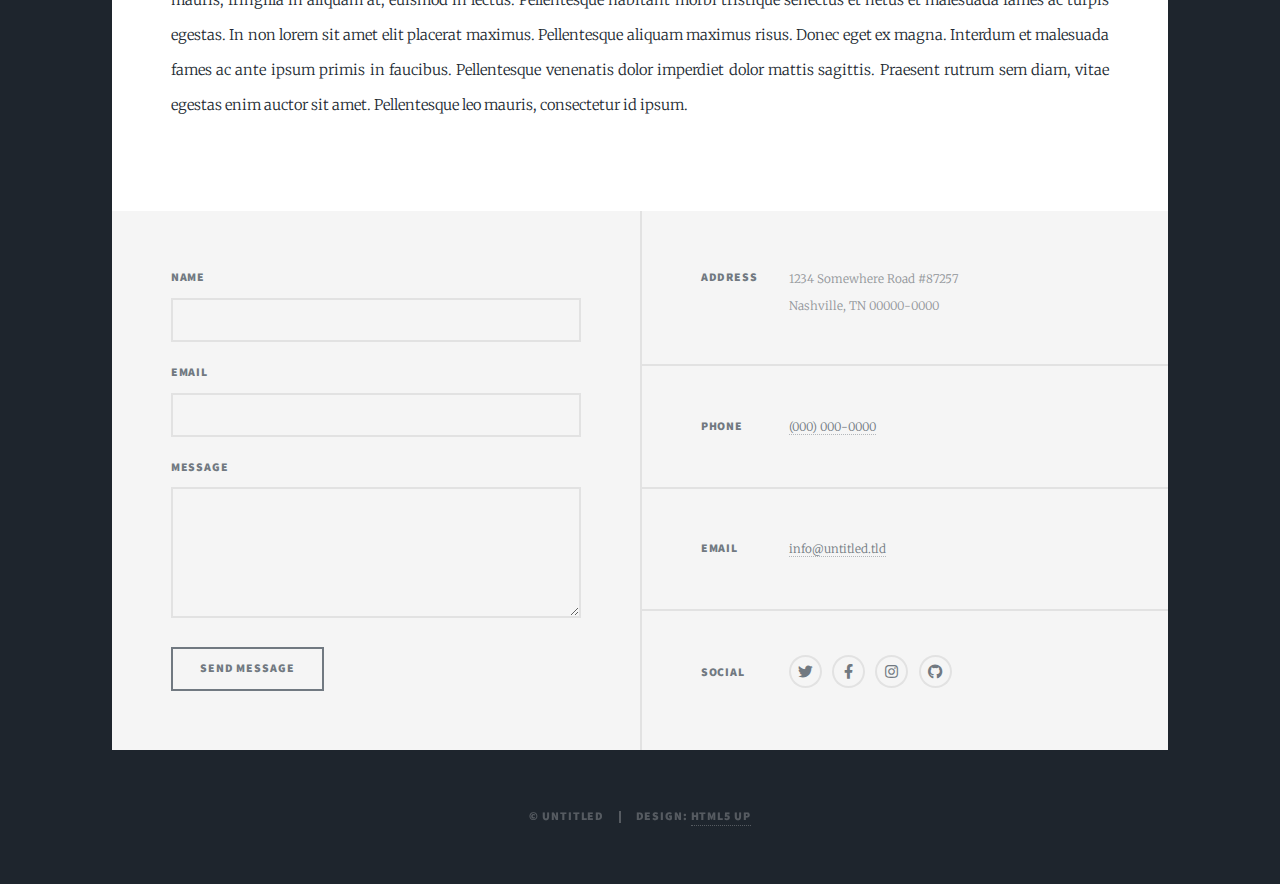
<file: generic.html>
<!DOCTYPE HTML>
<!--
	Massively by HTML5 UP
	html5up.net | @ajlkn
	Free for personal and commercial use under the CCA 3.0 license (html5up.net/license)
-->
<html>
	<head>
		<title>Generic Page - Massively by HTML5 UP</title>
		<meta charset="utf-8" />
		<meta name="viewport" content="width=device-width, initial-scale=1, user-scalable=no" />
		<link rel="stylesheet" href="assets/css/main.css" />
		<noscript><link rel="stylesheet" href="assets/css/noscript.css" /></noscript>
	</head>
	<body class="is-preload">

		<!-- Wrapper -->
			<div id="wrapper">

				<!-- Header -->
					<header id="header">
						<a href="index.html" class="logo">Massively</a>
					</header>

				<!-- Nav -->
					<nav id="nav">
						<ul class="links">
							<li><a href="index.html">This is Massively</a></li>
							<li class="active"><a href="generic.html">Generic Page</a></li>
							<li><a href="elements.html">Elements Reference</a></li>
						</ul>
					</nav>

				<!-- Main -->
					<div id="main">

						<!-- Post -->
							<section class="post">
								<header class="major">
									<span class="date">April 25, 2017</span>
									<h1>This is a<br />
									Generic Page</h1>
									<p>Aenean ornare velit lacus varius enim ullamcorper proin aliquam<br />
									facilisis ante sed etiam magna interdum congue. Lorem ipsum dolor<br />
									amet nullam sed etiam veroeros.</p>
								</header>
								<div class="image main"><img src="images/pic01.jpg" alt="" /></div>
								<p>Donec eget ex magna. Interdum et malesuada fames ac ante ipsum primis in faucibus. Pellentesque venenatis dolor imperdiet dolor mattis sagittis. Praesent rutrum sem diam, vitae egestas enim auctor sit amet. Pellentesque leo mauris, consectetur id ipsum sit amet, fergiat. Pellentesque in mi eu massa lacinia malesuada et a elit. Donec urna ex, lacinia in purus ac, pretium pulvinar mauris. Nunc lorem mauris, fringilla in aliquam at, euismod in lectus. Pellentesque habitant morbi tristique senectus et netus et malesuada fames ac turpis egestas. Curabitur sapien risus, commodo eget turpis at, elementum convallis enim turpis, lorem ipsum dolor sit amet nullam.</p>
								<p>Lorem ipsum dolor sit amet, consectetur adipiscing elit. Duis dapibus rutrum facilisis. Class aptent taciti sociosqu ad litora torquent per conubia nostra, per inceptos himenaeos. Etiam tristique libero eu nibh porttitor fermentum. Nullam venenatis erat id vehicula viverra. Nunc ultrices eros ut ultricies condimentum. Mauris risus lacus, blandit sit amet venenatis non, bibendum vitae dolor. Nunc lorem mauris, fringilla in aliquam at, euismod in lectus. Pellentesque habitant morbi tristique senectus et netus et malesuada fames ac turpis egestas. In non lorem sit amet elit placerat maximus. Pellentesque aliquam maximus risus. Donec eget ex magna. Interdum et malesuada fames ac ante ipsum primis in faucibus. Pellentesque venenatis dolor imperdiet dolor mattis sagittis. Praesent rutrum sem diam, vitae egestas enim auctor sit amet. Pellentesque leo mauris, consectetur id ipsum.</p>
							</section>

					</div>

				<!-- Footer -->
					<footer id="footer">
						<section>
							<form method="post" action="#">
								<div class="fields">
									<div class="field">
										<label for="name">Name</label>
										<input type="text" name="name" id="name" />
									</div>
									<div class="field">
										<label for="email">Email</label>
										<input type="text" name="email" id="email" />
									</div>
									<div class="field">
										<label for="message">Message</label>
										<textarea name="message" id="message" rows="3"></textarea>
									</div>
								</div>
								<ul class="actions">
									<li><input type="submit" value="Send Message" /></li>
								</ul>
							</form>
						</section>
						<section class="split contact">
							<section class="alt">
								<h3>Address</h3>
								<p>1234 Somewhere Road #87257<br />
								Nashville, TN 00000-0000</p>
							</section>
							<section>
								<h3>Phone</h3>
								<p><a href="#">(000) 000-0000</a></p>
							</section>
							<section>
								<h3>Email</h3>
								<p><a href="#">info@untitled.tld</a></p>
							</section>
							<section>
								<h3>Social</h3>
								<ul class="icons alt">
									<li><a href="#" class="icon brands alt fa-twitter"><span class="label">Twitter</span></a></li>
									<li><a href="#" class="icon brands alt fa-facebook-f"><span class="label">Facebook</span></a></li>
									<li><a href="#" class="icon brands alt fa-instagram"><span class="label">Instagram</span></a></li>
									<li><a href="#" class="icon brands alt fa-github"><span class="label">GitHub</span></a></li>
								</ul>
							</section>
						</section>
					</footer>

				<!-- Copyright -->
					<div id="copyright">
						<ul><li>&copy; Untitled</li><li>Design: <a href="https://html5up.net">HTML5 UP</a></li></ul>
					</div>

			</div>

		<!-- Scripts -->
			<script src="assets/js/jquery.min.js"></script>
			<script src="assets/js/jquery.scrollex.min.js"></script>
			<script src="assets/js/jquery.scrolly.min.js"></script>
			<script src="assets/js/browser.min.js"></script>
			<script src="assets/js/breakpoints.min.js"></script>
			<script src="assets/js/util.js"></script>
			<script src="assets/js/main.js"></script>

	</body>
</html>
</file>
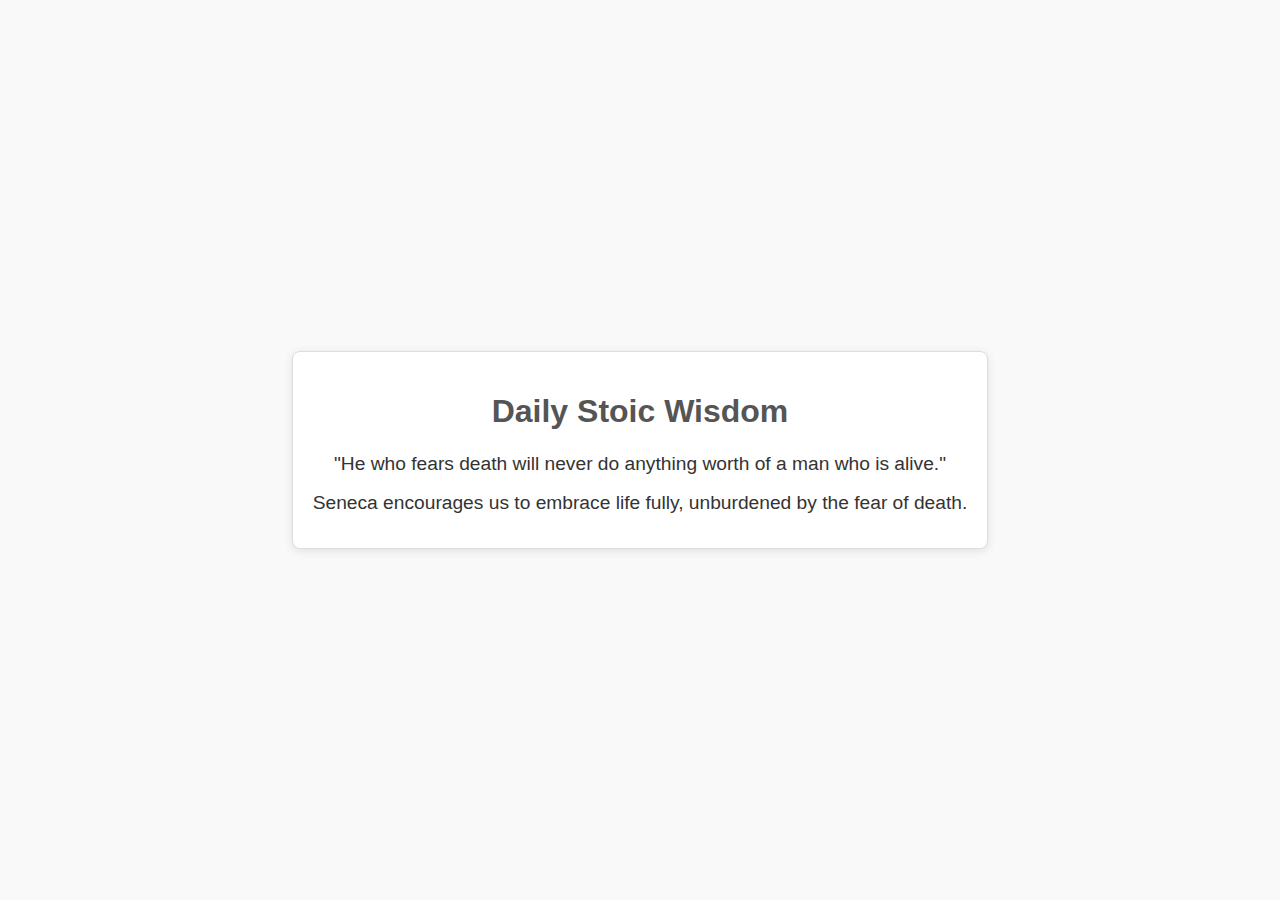
<file: example/example.html>
<!DOCTYPE html>
<html lang="en">
<head>
    <meta charset="UTF-8">
    <meta name="viewport" content="width=device-width, initial-scale=1.0">
    <title>Daily Stoic Wisdom</title>
    <link rel="stylesheet" href="example.css">
</head>
<body>
    <div class="container">
        <h1>Daily Stoic Wisdom</h1>
        <p id="quote"></p>
        <p id="explanation"></p>
    </div>
    <p id="quote"><script src="example.js"></script></p>
</body>
</html>
</file>
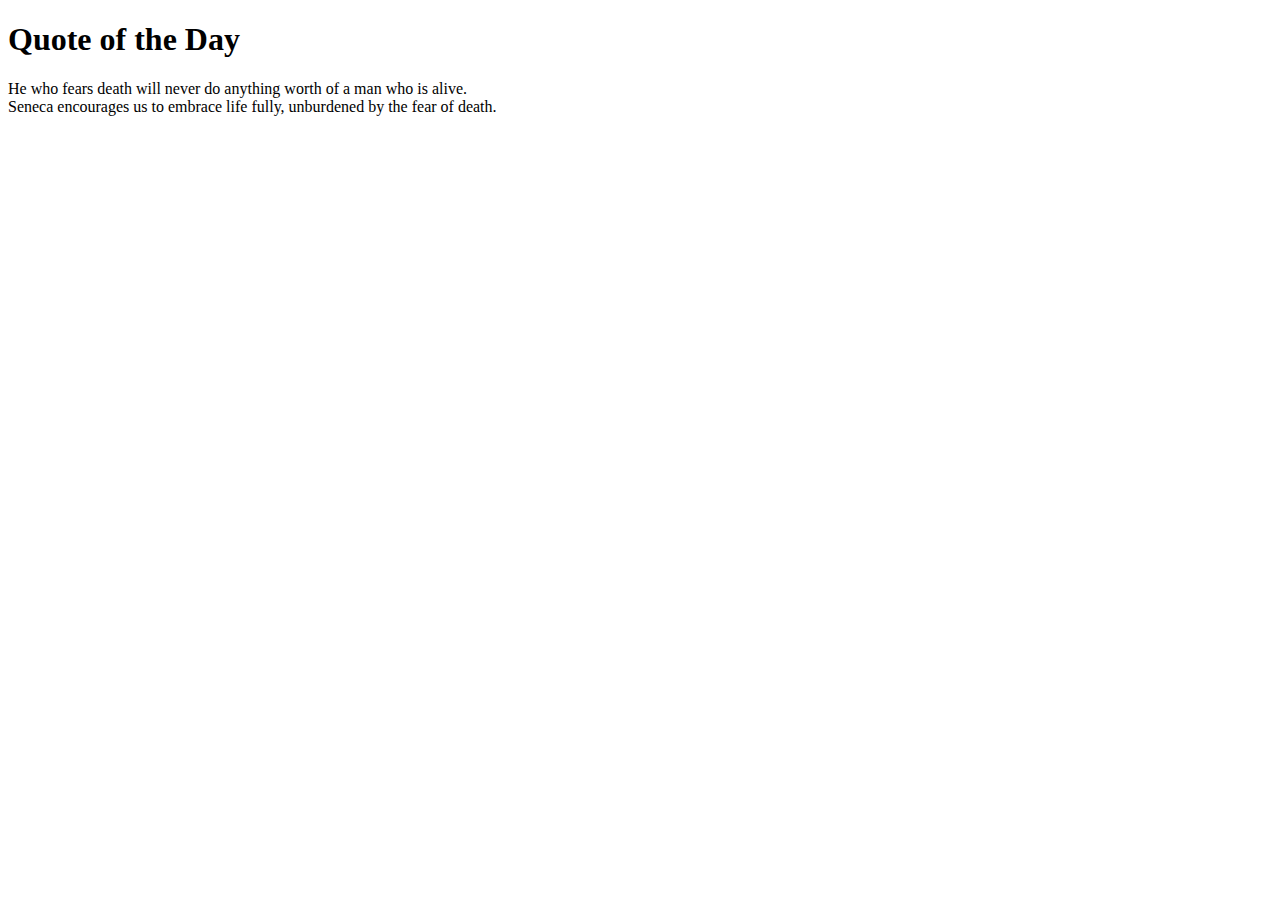
<file: example2_displayquote/example_displayQuote.html>
<!DOCTYPE html>
<html lang="en">
<head>
    <meta charset="UTF-8">
    <meta name="viewport" content="width=device-width, initial-scale=1.0">
    <title>Quote of the Day</title>
</head>
<body>
    <h1>Quote of the Day</h1>
    <div id="quote"></div>
    <div id="explanation"></div>

    <script src="example_displayQuote.js"></script>
</body>
</html>
</file>
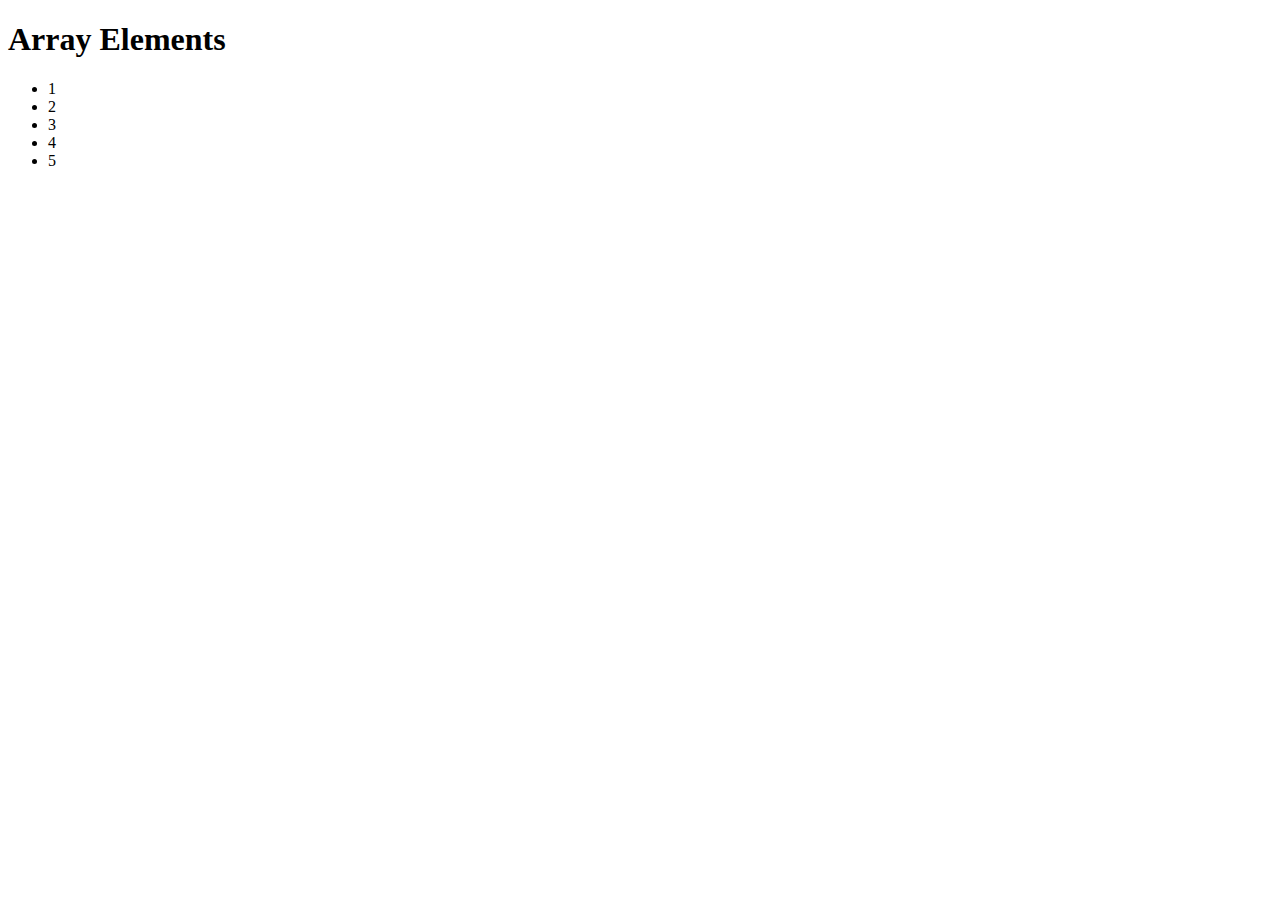
<file: example3/example_html.html>
<!DOCTYPE html>
<html lang="en">
<head>
    <meta charset="UTF-8">
    <meta name="viewport" content="width=device-width, initial-scale=1.0">
    <title>Display Array</title>
</head>
<body>
    <h1>Array Elements</h1>
    <ul id="list"></ul>

    <script type="module" src="example_main.js"></script>
</body>
</html>
</file>
<file: example/example.css>
body {
    font-family: 'Arial', sans-serif;
    background-color: #f9f9f9;
    margin: 0;
    padding: 0;
    display: flex;
    justify-content: center;
    align-items: center;
    height: 100vh;
    color: #333;
}

.container {
    text-align: center;
    padding: 20px;
    border: 1px solid #ddd;
    background-color: #fff;
    border-radius: 8px;
    box-shadow: 0 2px 10px rgba(0, 0, 0, 0.1);
}

h1 {
    margin-bottom: 20px;
    color: #555;
}

p {
    margin: 10px 0;
    font-size: 1.2rem;
    line-height: 1.5;
}
</file>
<file: assets/css/main.css>
@import url(fontawesome-all.min.css);
@import url("https://fonts.googleapis.com/css?family=Merriweather:300,700,300italic,700italic|Source+Sans+Pro:900");

/*
	Massively by HTML5 UP
	html5up.net | @ajlkn
	Free for personal and commercial use under the CCA 3.0 license (html5up.net/license)
*/

/*
Custom Changes
*/

#love_emoji {

	height: 75px;
}

#quote {
	font-size: 18px;
}

#explanation {
	font-size: 14px;
	font-style: normal;
}

/*
Out of the box
*/

html, body, div, span, applet, object,
iframe, h1, h2, h3, h4, h5, h6, p, blockquote,
pre, a, abbr, acronym, address, big, cite,
code, del, dfn, em, img, ins, kbd, q, s, samp,
small, strike, strong, sub, sup, tt, var, b,
u, i, center, dl, dt, dd, ol, ul, li, fieldset,
form, label, legend, table, caption, tbody,
tfoot, thead, tr, th, td, article, aside,
canvas, details, embed, figure, figcaption,
footer, header, hgroup, menu, nav, output, ruby,
section, summary, time, mark, audio, video {
	margin: 0;
	padding: 0;
	border: 0;
	font-size: 100%;
	font: inherit;
	vertical-align: baseline;}

article, aside, details, figcaption, figure,
footer, header, hgroup, menu, nav, section {
	display: block;}

body {
	line-height: 1;
}

ol, ul {
	list-style: none;
}

blockquote, q {
	quotes: none;
}

	blockquote:before, blockquote:after, q:before, q:after {
		content: '';
		content: none;
	}

table {
	border-collapse: collapse;
	border-spacing: 0;
}

body {
	-webkit-text-size-adjust: none;
}

mark {
	background-color: transparent;
	color: inherit;
}

input::-moz-focus-inner {
	border: 0;
	padding: 0;
}

input, select, textarea {
	-moz-appearance: none;
	-webkit-appearance: none;
	-ms-appearance: none;
	appearance: none;
}

/* Basic */

	@-ms-viewport {
		width: device-width;
	}

	body {
		-ms-overflow-style: scrollbar;
	}

	@media screen and (max-width: 480px) {

		html, body {
			min-width: 320px;
		}

	}

	html {
		box-sizing: border-box;
	}

	*, *:before, *:after {
		box-sizing: inherit;
	}

	body {
		background-color: #1e252d;
	}

		body.is-preload *, body.is-preload *:before, body.is-preload *:after {
			-moz-animation: none !important;
			-webkit-animation: none !important;
			-ms-animation: none !important;
			animation: none !important;
			-moz-transition: none !important;
			-webkit-transition: none !important;
			-ms-transition: none !important;
			transition: none !important;
		}

/* Type */

	html {
		font-size: 16pt;
	}

		@media screen and (max-width: 1680px) {

			html {
				font-size: 12pt;
			}

		}

		@media screen and (max-width: 1280px) {

			html {
				font-size: 11pt;
			}

		}

		@media screen and (max-width: 360px) {

			html {
				font-size: 10pt;
			}

		}

	body {
		color: #212931;
	}

	body, input, select, textarea {
		font-family: "Merriweather", Georgia, serif;
		font-weight: 300;
		font-size: 1rem;
		line-height: 2.375;
	}

	a {
		-moz-transition: color 0.2s ease-in-out, background-color 0.2s ease-in-out, border-color 0.2s ease-in-out, box-shadow 0.2s ease-in-out;
		-webkit-transition: color 0.2s ease-in-out, background-color 0.2s ease-in-out, border-color 0.2s ease-in-out, box-shadow 0.2s ease-in-out;
		-ms-transition: color 0.2s ease-in-out, background-color 0.2s ease-in-out, border-color 0.2s ease-in-out, box-shadow 0.2s ease-in-out;
		transition: color 0.2s ease-in-out, background-color 0.2s ease-in-out, border-color 0.2s ease-in-out, box-shadow 0.2s ease-in-out;
		border-bottom: dotted 1px;
		text-decoration: none;
	}

		a:hover {
			border-bottom-color: transparent;
		}

	strong, b {
		font-weight: 600;
	}

	em, i {
		font-style: italic;
	}

	p {
		text-align: justify;
		margin: 0 0 2rem 0;
	}

	h1, h2, h3, h4, h5, h6 {
		font-family: "Source Sans Pro", Helvetica, sans-serif;
		font-weight: 900;
		line-height: 1.5;
		letter-spacing: 0.075em;
		text-transform: uppercase;
		margin: 0 0 1rem 0;
	}

		h1 a, h2 a, h3 a, h4 a, h5 a, h6 a {
			border-bottom: 0;
			color: inherit;
			text-decoration: none;
		}

	h1 {
		font-size: 4rem;
		line-height: 1.1;
		margin: 0 0 2rem 0;
	}

	h2 {
		font-size: 1.75rem;
		line-height: 1.3;
		margin: 0 0 1.5rem 0;
	}

	h3 {
		font-size: 1.25rem;
		margin: 0 0 1.5rem 0;
	}

	h4 {
		font-size: 1rem;
	}

	h5 {
		font-size: 0.9rem;
	}

	h6 {
		font-size: 0.8rem;
	}

	sub {
		font-size: 0.8rem;
		position: relative;
		top: 0.5rem;
	}

	sup {
		font-size: 0.8rem;
		position: relative;
		top: -0.5rem;
	}

	blockquote {
		border-left: solid 4px;
		font-style: italic;
		margin: 0 0 2rem 0;
		padding: 0.5rem 0 0.5rem 2rem;
	}

	code {
		border: solid 2px;
		font-family: "Courier New", monospace;
		font-size: 0.9rem;
		margin: 0 0.25rem;
		padding: 0.25rem 0.65rem;
	}

	pre {
		-webkit-overflow-scrolling: touch;
		font-family: "Courier New", monospace;
		font-size: 0.9rem;
		margin: 0 0 2rem 0;
	}

		pre code {
			display: block;
			line-height: 1.75;
			padding: 1rem 1.5rem;
			overflow-x: auto;
		}

	hr {
		border: 0;
		border-bottom: solid 2px;
		margin: 3rem 0;
	}

		hr.major {
			margin: 5rem 0;
		}

	.align-left {
		text-align: left;
	}

	.align-center {
		text-align: center;
	}

	.align-right {
		text-align: right;
	}

	input, select, textarea {
		color: #212931;
	}

	a {
		color: #212931;
		border-bottom-color: rgba(33, 41, 49, 0.5);
	}

		a:hover {
			border-bottom-color: transparent;
			color: #18bfef !important;
		}

	strong, b {
		color: #212931;
	}

	h1, h2, h3, h4, h5, h6 {
		color: #212931;
	}

	blockquote {
		border-left-color: #eeeeee;
	}

	code {
		background: rgba(220, 220, 220, 0.25);
		border-color: #eeeeee;
	}

	hr {
		border-bottom-color: #eeeeee;
	}

/* Row */

	.row {
		display: flex;
		flex-wrap: wrap;
		box-sizing: border-box;
		align-items: stretch;
	}

		.row > * {
			box-sizing: border-box;
		}

		.row.gtr-uniform > * > :last-child {
			margin-bottom: 0;
		}

		.row.aln-left {
			justify-content: flex-start;
		}

		.row.aln-center {
			justify-content: center;
		}

		.row.aln-right {
			justify-content: flex-end;
		}

		.row.aln-top {
			align-items: flex-start;
		}

		.row.aln-middle {
			align-items: center;
		}

		.row.aln-bottom {
			align-items: flex-end;
		}

		.row > .imp {
			order: -1;
		}

		.row > .col-1 {
			width: 8.33333%;
		}

		.row > .off-1 {
			margin-left: 8.33333%;
		}

		.row > .col-2 {
			width: 16.66667%;
		}

		.row > .off-2 {
			margin-left: 16.66667%;
		}

		.row > .col-3 {
			width: 25%;
		}

		.row > .off-3 {
			margin-left: 25%;
		}

		.row > .col-4 {
			width: 33.33333%;
		}

		.row > .off-4 {
			margin-left: 33.33333%;
		}

		.row > .col-5 {
			width: 41.66667%;
		}

		.row > .off-5 {
			margin-left: 41.66667%;
		}

		.row > .col-6 {
			width: 50%;
		}

		.row > .off-6 {
			margin-left: 50%;
		}

		.row > .col-7 {
			width: 58.33333%;
		}

		.row > .off-7 {
			margin-left: 58.33333%;
		}

		.row > .col-8 {
			width: 66.66667%;
		}

		.row > .off-8 {
			margin-left: 66.66667%;
		}

		.row > .col-9 {
			width: 75%;
		}

		.row > .off-9 {
			margin-left: 75%;
		}

		.row > .col-10 {
			width: 83.33333%;
		}

		.row > .off-10 {
			margin-left: 83.33333%;
		}

		.row > .col-11 {
			width: 91.66667%;
		}

		.row > .off-11 {
			margin-left: 91.66667%;
		}

		.row > .col-12 {
			width: 100%;
		}

		.row > .off-12 {
			margin-left: 100%;
		}

		.row.gtr-0 {
			margin-top: 0;
			margin-left: 0rem;
		}

			.row.gtr-0 > * {
				padding: 0 0 0 0rem;
			}

			.row.gtr-0.gtr-uniform {
				margin-top: 0rem;
			}

				.row.gtr-0.gtr-uniform > * {
					padding-top: 0rem;
				}

		.row.gtr-25 {
			margin-top: 0;
			margin-left: -0.375rem;
		}

			.row.gtr-25 > * {
				padding: 0 0 0 0.375rem;
			}

			.row.gtr-25.gtr-uniform {
				margin-top: -0.375rem;
			}

				.row.gtr-25.gtr-uniform > * {
					padding-top: 0.375rem;
				}

		.row.gtr-50 {
			margin-top: 0;
			margin-left: -0.75rem;
		}

			.row.gtr-50 > * {
				padding: 0 0 0 0.75rem;
			}

			.row.gtr-50.gtr-uniform {
				margin-top: -0.75rem;
			}

				.row.gtr-50.gtr-uniform > * {
					padding-top: 0.75rem;
				}

		.row {
			margin-top: 0;
			margin-left: -1.5rem;
		}

			.row > * {
				padding: 0 0 0 1.5rem;
			}

			.row.gtr-uniform {
				margin-top: -1.5rem;
			}

				.row.gtr-uniform > * {
					padding-top: 1.5rem;
				}

		.row.gtr-150 {
			margin-top: 0;
			margin-left: -2.25rem;
		}

			.row.gtr-150 > * {
				padding: 0 0 0 2.25rem;
			}

			.row.gtr-150.gtr-uniform {
				margin-top: -2.25rem;
			}

				.row.gtr-150.gtr-uniform > * {
					padding-top: 2.25rem;
				}

		.row.gtr-200 {
			margin-top: 0;
			margin-left: -3rem;
		}

			.row.gtr-200 > * {
				padding: 0 0 0 3rem;
			}

			.row.gtr-200.gtr-uniform {
				margin-top: -3rem;
			}

				.row.gtr-200.gtr-uniform > * {
					padding-top: 3rem;
				}

		@media screen and (max-width: 1680px) {

			.row {
				display: flex;
				flex-wrap: wrap;
				box-sizing: border-box;
				align-items: stretch;
			}

				.row > * {
					box-sizing: border-box;
				}

				.row.gtr-uniform > * > :last-child {
					margin-bottom: 0;
				}

				.row.aln-left {
					justify-content: flex-start;
				}

				.row.aln-center {
					justify-content: center;
				}

				.row.aln-right {
					justify-content: flex-end;
				}

				.row.aln-top {
					align-items: flex-start;
				}

				.row.aln-middle {
					align-items: center;
				}

				.row.aln-bottom {
					align-items: flex-end;
				}

				.row > .imp-xlarge {
					order: -1;
				}

				.row > .col-1-xlarge {
					width: 8.33333%;
				}

				.row > .off-1-xlarge {
					margin-left: 8.33333%;
				}

				.row > .col-2-xlarge {
					width: 16.66667%;
				}

				.row > .off-2-xlarge {
					margin-left: 16.66667%;
				}

				.row > .col-3-xlarge {
					width: 25%;
				}

				.row > .off-3-xlarge {
					margin-left: 25%;
				}

				.row > .col-4-xlarge {
					width: 33.33333%;
				}

				.row > .off-4-xlarge {
					margin-left: 33.33333%;
				}

				.row > .col-5-xlarge {
					width: 41.66667%;
				}

				.row > .off-5-xlarge {
					margin-left: 41.66667%;
				}

				.row > .col-6-xlarge {
					width: 50%;
				}

				.row > .off-6-xlarge {
					margin-left: 50%;
				}

				.row > .col-7-xlarge {
					width: 58.33333%;
				}

				.row > .off-7-xlarge {
					margin-left: 58.33333%;
				}

				.row > .col-8-xlarge {
					width: 66.66667%;
				}

				.row > .off-8-xlarge {
					margin-left: 66.66667%;
				}

				.row > .col-9-xlarge {
					width: 75%;
				}

				.row > .off-9-xlarge {
					margin-left: 75%;
				}

				.row > .col-10-xlarge {
					width: 83.33333%;
				}

				.row > .off-10-xlarge {
					margin-left: 83.33333%;
				}

				.row > .col-11-xlarge {
					width: 91.66667%;
				}

				.row > .off-11-xlarge {
					margin-left: 91.66667%;
				}

				.row > .col-12-xlarge {
					width: 100%;
				}

				.row > .off-12-xlarge {
					margin-left: 100%;
				}

				.row.gtr-0 {
					margin-top: 0;
					margin-left: 0rem;
				}

					.row.gtr-0 > * {
						padding: 0 0 0 0rem;
					}

					.row.gtr-0.gtr-uniform {
						margin-top: 0rem;
					}

						.row.gtr-0.gtr-uniform > * {
							padding-top: 0rem;
						}

				.row.gtr-25 {
					margin-top: 0;
					margin-left: -0.375rem;
				}

					.row.gtr-25 > * {
						padding: 0 0 0 0.375rem;
					}

					.row.gtr-25.gtr-uniform {
						margin-top: -0.375rem;
					}

						.row.gtr-25.gtr-uniform > * {
							padding-top: 0.375rem;
						}

				.row.gtr-50 {
					margin-top: 0;
					margin-left: -0.75rem;
				}

					.row.gtr-50 > * {
						padding: 0 0 0 0.75rem;
					}

					.row.gtr-50.gtr-uniform {
						margin-top: -0.75rem;
					}

						.row.gtr-50.gtr-uniform > * {
							padding-top: 0.75rem;
						}

				.row {
					margin-top: 0;
					margin-left: -1.5rem;
				}

					.row > * {
						padding: 0 0 0 1.5rem;
					}

					.row.gtr-uniform {
						margin-top: -1.5rem;
					}

						.row.gtr-uniform > * {
							padding-top: 1.5rem;
						}

				.row.gtr-150 {
					margin-top: 0;
					margin-left: -2.25rem;
				}

					.row.gtr-150 > * {
						padding: 0 0 0 2.25rem;
					}

					.row.gtr-150.gtr-uniform {
						margin-top: -2.25rem;
					}

						.row.gtr-150.gtr-uniform > * {
							padding-top: 2.25rem;
						}

				.row.gtr-200 {
					margin-top: 0;
					margin-left: -3rem;
				}

					.row.gtr-200 > * {
						padding: 0 0 0 3rem;
					}

					.row.gtr-200.gtr-uniform {
						margin-top: -3rem;
					}

						.row.gtr-200.gtr-uniform > * {
							padding-top: 3rem;
						}

		}

		@media screen and (max-width: 1280px) {

			.row {
				display: flex;
				flex-wrap: wrap;
				box-sizing: border-box;
				align-items: stretch;
			}

				.row > * {
					box-sizing: border-box;
				}

				.row.gtr-uniform > * > :last-child {
					margin-bottom: 0;
				}

				.row.aln-left {
					justify-content: flex-start;
				}

				.row.aln-center {
					justify-content: center;
				}

				.row.aln-right {
					justify-content: flex-end;
				}

				.row.aln-top {
					align-items: flex-start;
				}

				.row.aln-middle {
					align-items: center;
				}

				.row.aln-bottom {
					align-items: flex-end;
				}

				.row > .imp-large {
					order: -1;
				}

				.row > .col-1-large {
					width: 8.33333%;
				}

				.row > .off-1-large {
					margin-left: 8.33333%;
				}

				.row > .col-2-large {
					width: 16.66667%;
				}

				.row > .off-2-large {
					margin-left: 16.66667%;
				}

				.row > .col-3-large {
					width: 25%;
				}

				.row > .off-3-large {
					margin-left: 25%;
				}

				.row > .col-4-large {
					width: 33.33333%;
				}

				.row > .off-4-large {
					margin-left: 33.33333%;
				}

				.row > .col-5-large {
					width: 41.66667%;
				}

				.row > .off-5-large {
					margin-left: 41.66667%;
				}

				.row > .col-6-large {
					width: 50%;
				}

				.row > .off-6-large {
					margin-left: 50%;
				}

				.row > .col-7-large {
					width: 58.33333%;
				}

				.row > .off-7-large {
					margin-left: 58.33333%;
				}

				.row > .col-8-large {
					width: 66.66667%;
				}

				.row > .off-8-large {
					margin-left: 66.66667%;
				}

				.row > .col-9-large {
					width: 75%;
				}

				.row > .off-9-large {
					margin-left: 75%;
				}

				.row > .col-10-large {
					width: 83.33333%;
				}

				.row > .off-10-large {
					margin-left: 83.33333%;
				}

				.row > .col-11-large {
					width: 91.66667%;
				}

				.row > .off-11-large {
					margin-left: 91.66667%;
				}

				.row > .col-12-large {
					width: 100%;
				}

				.row > .off-12-large {
					margin-left: 100%;
				}

				.row.gtr-0 {
					margin-top: 0;
					margin-left: 0rem;
				}

					.row.gtr-0 > * {
						padding: 0 0 0 0rem;
					}

					.row.gtr-0.gtr-uniform {
						margin-top: 0rem;
					}

						.row.gtr-0.gtr-uniform > * {
							padding-top: 0rem;
						}

				.row.gtr-25 {
					margin-top: 0;
					margin-left: -0.375rem;
				}

					.row.gtr-25 > * {
						padding: 0 0 0 0.375rem;
					}

					.row.gtr-25.gtr-uniform {
						margin-top: -0.375rem;
					}

						.row.gtr-25.gtr-uniform > * {
							padding-top: 0.375rem;
						}

				.row.gtr-50 {
					margin-top: 0;
					margin-left: -0.75rem;
				}

					.row.gtr-50 > * {
						padding: 0 0 0 0.75rem;
					}

					.row.gtr-50.gtr-uniform {
						margin-top: -0.75rem;
					}

						.row.gtr-50.gtr-uniform > * {
							padding-top: 0.75rem;
						}

				.row {
					margin-top: 0;
					margin-left: -1.5rem;
				}

					.row > * {
						padding: 0 0 0 1.5rem;
					}

					.row.gtr-uniform {
						margin-top: -1.5rem;
					}

						.row.gtr-uniform > * {
							padding-top: 1.5rem;
						}

				.row.gtr-150 {
					margin-top: 0;
					margin-left: -2.25rem;
				}

					.row.gtr-150 > * {
						padding: 0 0 0 2.25rem;
					}

					.row.gtr-150.gtr-uniform {
						margin-top: -2.25rem;
					}

						.row.gtr-150.gtr-uniform > * {
							padding-top: 2.25rem;
						}

				.row.gtr-200 {
					margin-top: 0;
					margin-left: -3rem;
				}

					.row.gtr-200 > * {
						padding: 0 0 0 3rem;
					}

					.row.gtr-200.gtr-uniform {
						margin-top: -3rem;
					}

						.row.gtr-200.gtr-uniform > * {
							padding-top: 3rem;
						}

		}

		@media screen and (max-width: 980px) {

			.row {
				display: flex;
				flex-wrap: wrap;
				box-sizing: border-box;
				align-items: stretch;
			}

				.row > * {
					box-sizing: border-box;
				}

				.row.gtr-uniform > * > :last-child {
					margin-bottom: 0;
				}

				.row.aln-left {
					justify-content: flex-start;
				}

				.row.aln-center {
					justify-content: center;
				}

				.row.aln-right {
					justify-content: flex-end;
				}

				.row.aln-top {
					align-items: flex-start;
				}

				.row.aln-middle {
					align-items: center;
				}

				.row.aln-bottom {
					align-items: flex-end;
				}

				.row > .imp-medium {
					order: -1;
				}

				.row > .col-1-medium {
					width: 8.33333%;
				}

				.row > .off-1-medium {
					margin-left: 8.33333%;
				}

				.row > .col-2-medium {
					width: 16.66667%;
				}

				.row > .off-2-medium {
					margin-left: 16.66667%;
				}

				.row > .col-3-medium {
					width: 25%;
				}

				.row > .off-3-medium {
					margin-left: 25%;
				}

				.row > .col-4-medium {
					width: 33.33333%;
				}

				.row > .off-4-medium {
					margin-left: 33.33333%;
				}

				.row > .col-5-medium {
					width: 41.66667%;
				}

				.row > .off-5-medium {
					margin-left: 41.66667%;
				}

				.row > .col-6-medium {
					width: 50%;
				}

				.row > .off-6-medium {
					margin-left: 50%;
				}

				.row > .col-7-medium {
					width: 58.33333%;
				}

				.row > .off-7-medium {
					margin-left: 58.33333%;
				}

				.row > .col-8-medium {
					width: 66.66667%;
				}

				.row > .off-8-medium {
					margin-left: 66.66667%;
				}

				.row > .col-9-medium {
					width: 75%;
				}

				.row > .off-9-medium {
					margin-left: 75%;
				}

				.row > .col-10-medium {
					width: 83.33333%;
				}

				.row > .off-10-medium {
					margin-left: 83.33333%;
				}

				.row > .col-11-medium {
					width: 91.66667%;
				}

				.row > .off-11-medium {
					margin-left: 91.66667%;
				}

				.row > .col-12-medium {
					width: 100%;
				}

				.row > .off-12-medium {
					margin-left: 100%;
				}

				.row.gtr-0 {
					margin-top: 0;
					margin-left: 0rem;
				}

					.row.gtr-0 > * {
						padding: 0 0 0 0rem;
					}

					.row.gtr-0.gtr-uniform {
						margin-top: 0rem;
					}

						.row.gtr-0.gtr-uniform > * {
							padding-top: 0rem;
						}

				.row.gtr-25 {
					margin-top: 0;
					margin-left: -0.375rem;
				}

					.row.gtr-25 > * {
						padding: 0 0 0 0.375rem;
					}

					.row.gtr-25.gtr-uniform {
						margin-top: -0.375rem;
					}

						.row.gtr-25.gtr-uniform > * {
							padding-top: 0.375rem;
						}

				.row.gtr-50 {
					margin-top: 0;
					margin-left: -0.75rem;
				}

					.row.gtr-50 > * {
						padding: 0 0 0 0.75rem;
					}

					.row.gtr-50.gtr-uniform {
						margin-top: -0.75rem;
					}

						.row.gtr-50.gtr-uniform > * {
							padding-top: 0.75rem;
						}

				.row {
					margin-top: 0;
					margin-left: -1.5rem;
				}

					.row > * {
						padding: 0 0 0 1.5rem;
					}

					.row.gtr-uniform {
						margin-top: -1.5rem;
					}

						.row.gtr-uniform > * {
							padding-top: 1.5rem;
						}

				.row.gtr-150 {
					margin-top: 0;
					margin-left: -2.25rem;
				}

					.row.gtr-150 > * {
						padding: 0 0 0 2.25rem;
					}

					.row.gtr-150.gtr-uniform {
						margin-top: -2.25rem;
					}

						.row.gtr-150.gtr-uniform > * {
							padding-top: 2.25rem;
						}

				.row.gtr-200 {
					margin-top: 0;
					margin-left: -3rem;
				}

					.row.gtr-200 > * {
						padding: 0 0 0 3rem;
					}

					.row.gtr-200.gtr-uniform {
						margin-top: -3rem;
					}

						.row.gtr-200.gtr-uniform > * {
							padding-top: 3rem;
						}

		}

		@media screen and (max-width: 736px) {

			.row {
				display: flex;
				flex-wrap: wrap;
				box-sizing: border-box;
				align-items: stretch;
			}

				.row > * {
					box-sizing: border-box;
				}

				.row.gtr-uniform > * > :last-child {
					margin-bottom: 0;
				}

				.row.aln-left {
					justify-content: flex-start;
				}

				.row.aln-center {
					justify-content: center;
				}

				.row.aln-right {
					justify-content: flex-end;
				}

				.row.aln-top {
					align-items: flex-start;
				}

				.row.aln-middle {
					align-items: center;
				}

				.row.aln-bottom {
					align-items: flex-end;
				}

				.row > .imp-small {
					order: -1;
				}

				.row > .col-1-small {
					width: 8.33333%;
				}

				.row > .off-1-small {
					margin-left: 8.33333%;
				}

				.row > .col-2-small {
					width: 16.66667%;
				}

				.row > .off-2-small {
					margin-left: 16.66667%;
				}

				.row > .col-3-small {
					width: 25%;
				}

				.row > .off-3-small {
					margin-left: 25%;
				}

				.row > .col-4-small {
					width: 33.33333%;
				}

				.row > .off-4-small {
					margin-left: 33.33333%;
				}

				.row > .col-5-small {
					width: 41.66667%;
				}

				.row > .off-5-small {
					margin-left: 41.66667%;
				}

				.row > .col-6-small {
					width: 50%;
				}

				.row > .off-6-small {
					margin-left: 50%;
				}

				.row > .col-7-small {
					width: 58.33333%;
				}

				.row > .off-7-small {
					margin-left: 58.33333%;
				}

				.row > .col-8-small {
					width: 66.66667%;
				}

				.row > .off-8-small {
					margin-left: 66.66667%;
				}

				.row > .col-9-small {
					width: 75%;
				}

				.row > .off-9-small {
					margin-left: 75%;
				}

				.row > .col-10-small {
					width: 83.33333%;
				}

				.row > .off-10-small {
					margin-left: 83.33333%;
				}

				.row > .col-11-small {
					width: 91.66667%;
				}

				.row > .off-11-small {
					margin-left: 91.66667%;
				}

				.row > .col-12-small {
					width: 100%;
				}

				.row > .off-12-small {
					margin-left: 100%;
				}

				.row.gtr-0 {
					margin-top: 0;
					margin-left: 0rem;
				}

					.row.gtr-0 > * {
						padding: 0 0 0 0rem;
					}

					.row.gtr-0.gtr-uniform {
						margin-top: 0rem;
					}

						.row.gtr-0.gtr-uniform > * {
							padding-top: 0rem;
						}

				.row.gtr-25 {
					margin-top: 0;
					margin-left: -0.375rem;
				}

					.row.gtr-25 > * {
						padding: 0 0 0 0.375rem;
					}

					.row.gtr-25.gtr-uniform {
						margin-top: -0.375rem;
					}

						.row.gtr-25.gtr-uniform > * {
							padding-top: 0.375rem;
						}

				.row.gtr-50 {
					margin-top: 0;
					margin-left: -0.75rem;
				}

					.row.gtr-50 > * {
						padding: 0 0 0 0.75rem;
					}

					.row.gtr-50.gtr-uniform {
						margin-top: -0.75rem;
					}

						.row.gtr-50.gtr-uniform > * {
							padding-top: 0.75rem;
						}

				.row {
					margin-top: 0;
					margin-left: -1.5rem;
				}

					.row > * {
						padding: 0 0 0 1.5rem;
					}

					.row.gtr-uniform {
						margin-top: -1.5rem;
					}

						.row.gtr-uniform > * {
							padding-top: 1.5rem;
						}

				.row.gtr-150 {
					margin-top: 0;
					margin-left: -2.25rem;
				}

					.row.gtr-150 > * {
						padding: 0 0 0 2.25rem;
					}

					.row.gtr-150.gtr-uniform {
						margin-top: -2.25rem;
					}

						.row.gtr-150.gtr-uniform > * {
							padding-top: 2.25rem;
						}

				.row.gtr-200 {
					margin-top: 0;
					margin-left: -3rem;
				}

					.row.gtr-200 > * {
						padding: 0 0 0 3rem;
					}

					.row.gtr-200.gtr-uniform {
						margin-top: -3rem;
					}

						.row.gtr-200.gtr-uniform > * {
							padding-top: 3rem;
						}

		}

		@media screen and (max-width: 480px) {

			.row {
				display: flex;
				flex-wrap: wrap;
				box-sizing: border-box;
				align-items: stretch;
			}

				.row > * {
					box-sizing: border-box;
				}

				.row.gtr-uniform > * > :last-child {
					margin-bottom: 0;
				}

				.row.aln-left {
					justify-content: flex-start;
				}

				.row.aln-center {
					justify-content: center;
				}

				.row.aln-right {
					justify-content: flex-end;
				}

				.row.aln-top {
					align-items: flex-start;
				}

				.row.aln-middle {
					align-items: center;
				}

				.row.aln-bottom {
					align-items: flex-end;
				}

				.row > .imp-xsmall {
					order: -1;
				}

				.row > .col-1-xsmall {
					width: 8.33333%;
				}

				.row > .off-1-xsmall {
					margin-left: 8.33333%;
				}

				.row > .col-2-xsmall {
					width: 16.66667%;
				}

				.row > .off-2-xsmall {
					margin-left: 16.66667%;
				}

				.row > .col-3-xsmall {
					width: 25%;
				}

				.row > .off-3-xsmall {
					margin-left: 25%;
				}

				.row > .col-4-xsmall {
					width: 33.33333%;
				}

				.row > .off-4-xsmall {
					margin-left: 33.33333%;
				}

				.row > .col-5-xsmall {
					width: 41.66667%;
				}

				.row > .off-5-xsmall {
					margin-left: 41.66667%;
				}

				.row > .col-6-xsmall {
					width: 50%;
				}

				.row > .off-6-xsmall {
					margin-left: 50%;
				}

				.row > .col-7-xsmall {
					width: 58.33333%;
				}

				.row > .off-7-xsmall {
					margin-left: 58.33333%;
				}

				.row > .col-8-xsmall {
					width: 66.66667%;
				}

				.row > .off-8-xsmall {
					margin-left: 66.66667%;
				}

				.row > .col-9-xsmall {
					width: 75%;
				}

				.row > .off-9-xsmall {
					margin-left: 75%;
				}

				.row > .col-10-xsmall {
					width: 83.33333%;
				}

				.row > .off-10-xsmall {
					margin-left: 83.33333%;
				}

				.row > .col-11-xsmall {
					width: 91.66667%;
				}

				.row > .off-11-xsmall {
					margin-left: 91.66667%;
				}

				.row > .col-12-xsmall {
					width: 100%;
				}

				.row > .off-12-xsmall {
					margin-left: 100%;
				}

				.row.gtr-0 {
					margin-top: 0;
					margin-left: 0rem;
				}

					.row.gtr-0 > * {
						padding: 0 0 0 0rem;
					}

					.row.gtr-0.gtr-uniform {
						margin-top: 0rem;
					}

						.row.gtr-0.gtr-uniform > * {
							padding-top: 0rem;
						}

				.row.gtr-25 {
					margin-top: 0;
					margin-left: -0.375rem;
				}

					.row.gtr-25 > * {
						padding: 0 0 0 0.375rem;
					}

					.row.gtr-25.gtr-uniform {
						margin-top: -0.375rem;
					}

						.row.gtr-25.gtr-uniform > * {
							padding-top: 0.375rem;
						}

				.row.gtr-50 {
					margin-top: 0;
					margin-left: -0.75rem;
				}

					.row.gtr-50 > * {
						padding: 0 0 0 0.75rem;
					}

					.row.gtr-50.gtr-uniform {
						margin-top: -0.75rem;
					}

						.row.gtr-50.gtr-uniform > * {
							padding-top: 0.75rem;
						}

				.row {
					margin-top: 0;
					margin-left: -1.5rem;
				}

					.row > * {
						padding: 0 0 0 1.5rem;
					}

					.row.gtr-uniform {
						margin-top: -1.5rem;
					}

						.row.gtr-uniform > * {
							padding-top: 1.5rem;
						}

				.row.gtr-150 {
					margin-top: 0;
					margin-left: -2.25rem;
				}

					.row.gtr-150 > * {
						padding: 0 0 0 2.25rem;
					}

					.row.gtr-150.gtr-uniform {
						margin-top: -2.25rem;
					}

						.row.gtr-150.gtr-uniform > * {
							padding-top: 2.25rem;
						}

				.row.gtr-200 {
					margin-top: 0;
					margin-left: -3rem;
				}

					.row.gtr-200 > * {
						padding: 0 0 0 3rem;
					}

					.row.gtr-200.gtr-uniform {
						margin-top: -3rem;
					}

						.row.gtr-200.gtr-uniform > * {
							padding-top: 3rem;
						}

		}

		@media screen and (max-width: 360px) {

			.row {
				display: flex;
				flex-wrap: wrap;
				box-sizing: border-box;
				align-items: stretch;
			}

				.row > * {
					box-sizing: border-box;
				}

				.row.gtr-uniform > * > :last-child {
					margin-bottom: 0;
				}

				.row.aln-left {
					justify-content: flex-start;
				}

				.row.aln-center {
					justify-content: center;
				}

				.row.aln-right {
					justify-content: flex-end;
				}

				.row.aln-top {
					align-items: flex-start;
				}

				.row.aln-middle {
					align-items: center;
				}

				.row.aln-bottom {
					align-items: flex-end;
				}

				.row > .imp-xxsmall {
					order: -1;
				}

				.row > .col-1-xxsmall {
					width: 8.33333%;
				}

				.row > .off-1-xxsmall {
					margin-left: 8.33333%;
				}

				.row > .col-2-xxsmall {
					width: 16.66667%;
				}

				.row > .off-2-xxsmall {
					margin-left: 16.66667%;
				}

				.row > .col-3-xxsmall {
					width: 25%;
				}

				.row > .off-3-xxsmall {
					margin-left: 25%;
				}

				.row > .col-4-xxsmall {
					width: 33.33333%;
				}

				.row > .off-4-xxsmall {
					margin-left: 33.33333%;
				}

				.row > .col-5-xxsmall {
					width: 41.66667%;
				}

				.row > .off-5-xxsmall {
					margin-left: 41.66667%;
				}

				.row > .col-6-xxsmall {
					width: 50%;
				}

				.row > .off-6-xxsmall {
					margin-left: 50%;
				}

				.row > .col-7-xxsmall {
					width: 58.33333%;
				}

				.row > .off-7-xxsmall {
					margin-left: 58.33333%;
				}

				.row > .col-8-xxsmall {
					width: 66.66667%;
				}

				.row > .off-8-xxsmall {
					margin-left: 66.66667%;
				}

				.row > .col-9-xxsmall {
					width: 75%;
				}

				.row > .off-9-xxsmall {
					margin-left: 75%;
				}

				.row > .col-10-xxsmall {
					width: 83.33333%;
				}

				.row > .off-10-xxsmall {
					margin-left: 83.33333%;
				}

				.row > .col-11-xxsmall {
					width: 91.66667%;
				}

				.row > .off-11-xxsmall {
					margin-left: 91.66667%;
				}

				.row > .col-12-xxsmall {
					width: 100%;
				}

				.row > .off-12-xxsmall {
					margin-left: 100%;
				}

				.row.gtr-0 {
					margin-top: 0;
					margin-left: 0rem;
				}

					.row.gtr-0 > * {
						padding: 0 0 0 0rem;
					}

					.row.gtr-0.gtr-uniform {
						margin-top: 0rem;
					}

						.row.gtr-0.gtr-uniform > * {
							padding-top: 0rem;
						}

				.row.gtr-25 {
					margin-top: 0;
					margin-left: -0.375rem;
				}

					.row.gtr-25 > * {
						padding: 0 0 0 0.375rem;
					}

					.row.gtr-25.gtr-uniform {
						margin-top: -0.375rem;
					}

						.row.gtr-25.gtr-uniform > * {
							padding-top: 0.375rem;
						}

				.row.gtr-50 {
					margin-top: 0;
					margin-left: -0.75rem;
				}

					.row.gtr-50 > * {
						padding: 0 0 0 0.75rem;
					}

					.row.gtr-50.gtr-uniform {
						margin-top: -0.75rem;
					}

						.row.gtr-50.gtr-uniform > * {
							padding-top: 0.75rem;
						}

				.row {
					margin-top: 0;
					margin-left: -1.5rem;
				}

					.row > * {
						padding: 0 0 0 1.5rem;
					}

					.row.gtr-uniform {
						margin-top: -1.5rem;
					}

						.row.gtr-uniform > * {
							padding-top: 1.5rem;
						}

				.row.gtr-150 {
					margin-top: 0;
					margin-left: -2.25rem;
				}

					.row.gtr-150 > * {
						padding: 0 0 0 2.25rem;
					}

					.row.gtr-150.gtr-uniform {
						margin-top: -2.25rem;
					}

						.row.gtr-150.gtr-uniform > * {
							padding-top: 2.25rem;
						}

				.row.gtr-200 {
					margin-top: 0;
					margin-left: -3rem;
				}

					.row.gtr-200 > * {
						padding: 0 0 0 3rem;
					}

					.row.gtr-200.gtr-uniform {
						margin-top: -3rem;
					}

						.row.gtr-200.gtr-uniform > * {
							padding-top: 3rem;
						}

		}

/* Box */

	.box {
		border: solid 2px;
		margin-bottom: 2rem;
		padding: 1.5rem;
	}

		.box > :last-child,
		.box > :last-child > :last-child,
		.box > :last-child > :last-child > :last-child {
			margin-bottom: 0;
		}

		.box.alt {
			border: 0;
			border-radius: 0;
			padding: 0;
		}

	.box {
		border-color: #eeeeee;
	}

/* Button */

	input[type="submit"],
	input[type="reset"],
	input[type="button"],
	button,
	.button {
		-moz-appearance: none;
		-webkit-appearance: none;
		-ms-appearance: none;
		appearance: none;
		-moz-transition: background-color 0.2s ease-in-out, box-shadow 0.2s ease-in-out, color 0.2s ease-in-out;
		-webkit-transition: background-color 0.2s ease-in-out, box-shadow 0.2s ease-in-out, color 0.2s ease-in-out;
		-ms-transition: background-color 0.2s ease-in-out, box-shadow 0.2s ease-in-out, color 0.2s ease-in-out;
		transition: background-color 0.2s ease-in-out, box-shadow 0.2s ease-in-out, color 0.2s ease-in-out;
		border: 0;
		border-radius: 0;
		cursor: pointer;
		display: inline-block;
		font-family: "Source Sans Pro", Helvetica, sans-serif;
		font-size: 0.8rem;
		font-weight: 900;
		letter-spacing: 0.075em;
		height: 3rem;
		line-height: 3rem;
		padding: 0 2rem;
		text-align: center;
		text-decoration: none;
		text-transform: uppercase;
		white-space: nowrap;
	}

		input[type="submit"].icon:before,
		input[type="reset"].icon:before,
		input[type="button"].icon:before,
		button.icon:before,
		.button.icon:before {
			margin-right: 0.5rem;
		}

		input[type="submit"].icon.solo,
		input[type="reset"].icon.solo,
		input[type="button"].icon.solo,
		button.icon.solo,
		.button.icon.solo {
			position: relative;
			width: 4rem;
			height: 4rem;
			line-height: 4rem;
			border-radius: 4rem;
			text-indent: 4rem;
			overflow: hidden;
			padding: 0;
			white-space: nowrap;
		}

			input[type="submit"].icon.solo:before,
			input[type="reset"].icon.solo:before,
			input[type="button"].icon.solo:before,
			button.icon.solo:before,
			.button.icon.solo:before {
				position: absolute;
				display: block;
				top: 0;
				left: 0;
				width: inherit;
				height: inherit;
				line-height: inherit;
				font-size: 1.25rem;
				margin-right: 0;
				text-align: center;
				text-indent: 0;
			}

		input[type="submit"].fit,
		input[type="reset"].fit,
		input[type="button"].fit,
		button.fit,
		.button.fit {
			width: 100%;
		}

		input[type="submit"].small,
		input[type="reset"].small,
		input[type="button"].small,
		button.small,
		.button.small {
			font-size: 0.7rem;
			height: 2.5rem;
			line-height: 2.5rem;
			padding: 0 1.5rem;
		}

		input[type="submit"].large,
		input[type="reset"].large,
		input[type="button"].large,
		button.large,
		.button.large {
			font-size: 0.9rem;
			height: 3.5rem;
			line-height: 3.5rem;
			padding: 0 2.75rem;
		}

		@media screen and (max-width: 980px) {

			input[type="submit"],
			input[type="reset"],
			input[type="button"],
			button,
			.button {
				font-size: 0.9rem;
				height: 3.25rem;
				line-height: 3.25rem;
			}

				input[type="submit"].large,
				input[type="reset"].large,
				input[type="button"].large,
				button.large,
				.button.large {
					font-size: 1rem;
					height: 3.75rem;
					line-height: 3.75rem;
				}

		}

		input[type="submit"].disabled, input[type="submit"]:disabled,
		input[type="reset"].disabled,
		input[type="reset"]:disabled,
		input[type="button"].disabled,
		input[type="button"]:disabled,
		button.disabled,
		button:disabled,
		.button.disabled,
		.button:disabled {
			pointer-events: none;
			opacity: 0.25;
		}

	input[type="submit"],
	input[type="reset"],
	input[type="button"],
	button,
	.button {
		background-color: transparent;
		box-shadow: inset 0 0 0 2px #212931;
		color: #212931 !important;
	}

		input[type="submit"]:hover,
		input[type="reset"]:hover,
		input[type="button"]:hover,
		button:hover,
		.button:hover {
			box-shadow: inset 0 0 0 2px #18bfef;
			color: #18bfef !important;
		}

		input[type="submit"].primary,
		input[type="reset"].primary,
		input[type="button"].primary,
		button.primary,
		.button.primary {
			background-color: #212931;
			box-shadow: none;
			color: #ffffff !important;
		}

			input[type="submit"].primary:hover,
			input[type="reset"].primary:hover,
			input[type="button"].primary:hover,
			button.primary:hover,
			.button.primary:hover {
				background-color: #18bfef;
			}

/* Form */

	form {
		margin: 0 0 2rem 0;
	}

		form > :last-child {
			margin-bottom: 0;
		}

		form > .fields {
			display: -moz-flex;
			display: -webkit-flex;
			display: -ms-flex;
			display: flex;
			-moz-flex-wrap: wrap;
			-webkit-flex-wrap: wrap;
			-ms-flex-wrap: wrap;
			flex-wrap: wrap;
			width: calc(100% + 3rem);
			margin: -1.5rem 0 2rem -1.5rem;
		}

			form > .fields > .field {
				-moz-flex-grow: 0;
				-webkit-flex-grow: 0;
				-ms-flex-grow: 0;
				flex-grow: 0;
				-moz-flex-shrink: 0;
				-webkit-flex-shrink: 0;
				-ms-flex-shrink: 0;
				flex-shrink: 0;
				padding: 1.5rem 0 0 1.5rem;
				width: calc(100% - 1.5rem);
			}

				form > .fields > .field.half {
					width: calc(50% - 0.75rem);
				}

				form > .fields > .field.third {
					width: calc(100%/3 - 0.5rem);
				}

				form > .fields > .field.quarter {
					width: calc(25% - 0.375rem);
				}

		@media screen and (max-width: 480px) {

			form > .fields {
				width: calc(100% + 3rem);
				margin: -1.5rem 0 2rem -1.5rem;
			}

				form > .fields > .field {
					padding: 1.5rem 0 0 1.5rem;
					width: calc(100% - 1.5rem);
				}

					form > .fields > .field.half {
						width: calc(100% - 1.5rem);
					}

					form > .fields > .field.third {
						width: calc(100% - 1.5rem);
					}

					form > .fields > .field.quarter {
						width: calc(100% - 1.5rem);
					}

		}

	label {
		display: block;
		font-family: "Source Sans Pro", Helvetica, sans-serif;
		font-weight: 900;
		line-height: 1.5;
		letter-spacing: 0.075em;
		font-size: 0.8rem;
		text-transform: uppercase;
		margin: 0 0 0.75rem 0;
	}

		@media screen and (max-width: 980px) {

			label {
				font-size: 0.9rem;
			}

		}

	input[type="text"],
	input[type="password"],
	input[type="email"],
	select,
	textarea {
		-moz-appearance: none;
		-webkit-appearance: none;
		-ms-appearance: none;
		appearance: none;
		background: transparent;
		border-radius: 0;
		border: solid 2px;
		color: inherit;
		display: block;
		outline: 0;
		padding: 0 1rem;
		text-decoration: none;
		width: 100%;
	}

		input[type="text"]:invalid,
		input[type="password"]:invalid,
		input[type="email"]:invalid,
		select:invalid,
		textarea:invalid {
			box-shadow: none;
		}

	select {
		background-size: 1.25rem;
		background-repeat: no-repeat;
		background-position: calc(100% - 1rem) center;
		height: 3rem;
		padding-right: 3rem;
		text-overflow: ellipsis;
	}

		select:focus::-ms-value {
			background-color: transparent;
		}

		select::-ms-expand {
			display: none;
		}

	input[type="text"],
	input[type="password"],
	input[type="email"],
	select {
		height: 3rem;
	}

	textarea {
		padding: 0.75rem 1rem;
	}

	input[type="checkbox"],
	input[type="radio"] {
		-moz-appearance: none;
		-webkit-appearance: none;
		-ms-appearance: none;
		appearance: none;
		display: block;
		float: left;
		margin-right: -2rem;
		opacity: 0;
		width: 1rem;
		z-index: -1;
	}

		input[type="checkbox"] + label,
		input[type="radio"] + label {
			text-decoration: none;
			cursor: pointer;
			display: inline-block;
			font-size: 1rem;
			letter-spacing: 0;
			font-family: "Merriweather", Georgia, serif;
			text-transform: none;
			font-weight: 300;
			padding-left: 2.8rem;
			padding-right: 1rem;
			position: relative;
		}

			input[type="checkbox"] + label:before,
			input[type="radio"] + label:before {
				-moz-osx-font-smoothing: grayscale;
				-webkit-font-smoothing: antialiased;
				display: inline-block;
				font-style: normal;
				font-variant: normal;
				text-rendering: auto;
				line-height: 1;
				text-transform: none !important;
				font-family: 'Font Awesome 5 Free';
				font-weight: 900;
			}

			input[type="checkbox"] + label:before,
			input[type="radio"] + label:before {
				border-radius: 0;
				border: solid 2px;
				content: '';
				display: inline-block;
				font-size: 0.8rem;
				height: 1.8rem;
				left: 0;
				line-height: 1.65rem;
				position: absolute;
				text-align: center;
				top: -0.125rem;
				width: 1.8rem;
			}

		input[type="checkbox"]:checked + label:before,
		input[type="radio"]:checked + label:before {
			content: '\f00c';
		}

	input[type="checkbox"] + label:before {
		border-radius: 0;
	}

	input[type="radio"] + label:before {
		border-radius: 100%;
	}

	::-webkit-input-placeholder {
		opacity: 1.0;
	}

	:-moz-placeholder {
		opacity: 1.0;
	}

	::-moz-placeholder {
		opacity: 1.0;
	}

	:-ms-input-placeholder {
		opacity: 1.0;
	}

	label {
		color: #212931;
	}

	input[type="text"],
	input[type="password"],
	input[type="email"],
	select,
	textarea {
		border-color: #eeeeee;
	}

		input[type="text"]:focus,
		input[type="password"]:focus,
		input[type="email"]:focus,
		select:focus,
		textarea:focus {
			border-color: #18bfef;
		}

	select {
		background-image: url("data:image/svg+xml;charset=utf8,%3Csvg xmlns='http://www.w3.org/2000/svg' width='40' height='40' preserveAspectRatio='none' viewBox='0 0 40 40'%3E%3Cpath d='M9.4,12.3l10.4,10.4l10.4-10.4c0.2-0.2,0.5-0.4,0.9-0.4c0.3,0,0.6,0.1,0.9,0.4l3.3,3.3c0.2,0.2,0.4,0.5,0.4,0.9 c0,0.4-0.1,0.6-0.4,0.9L20.7,31.9c-0.2,0.2-0.5,0.4-0.9,0.4c-0.3,0-0.6-0.1-0.9-0.4L4.3,17.3c-0.2-0.2-0.4-0.5-0.4-0.9 c0-0.4,0.1-0.6,0.4-0.9l3.3-3.3c0.2-0.2,0.5-0.4,0.9-0.4S9.1,12.1,9.4,12.3z' fill='%23eeeeee' /%3E%3C/svg%3E");
	}

		select option {
			background-color: #ffffff;
			color: #212931;
		}

	.select-wrapper:before {
		color: #eeeeee;
	}

	input[type="checkbox"] + label,
	input[type="radio"] + label {
		color: #212931;
	}

		input[type="checkbox"] + label:before,
		input[type="radio"] + label:before {
			border-color: #eeeeee;
		}

	input[type="checkbox"]:checked + label:before,
	input[type="radio"]:checked + label:before {
		background-color: #212931;
		border-color: #212931;
		color: #ffffff;
	}

	input[type="checkbox"]:focus + label:before,
	input[type="radio"]:focus + label:before {
		border-color: #18bfef;
	}

	::-webkit-input-placeholder {
		color: #909498 !important;
	}

	:-moz-placeholder {
		color: #909498 !important;
	}

	::-moz-placeholder {
		color: #909498 !important;
	}

	:-ms-input-placeholder {
		color: #909498 !important;
	}

	.formerize-placeholder {
		color: #909498 !important;
	}

/* Icon */

	.icon {
		text-decoration: none;
		border-bottom: none;
		position: relative;
	}

		.icon:before {
			-moz-osx-font-smoothing: grayscale;
			-webkit-font-smoothing: antialiased;
			display: inline-block;
			font-style: normal;
			font-variant: normal;
			text-rendering: auto;
			line-height: 1;
			text-transform: none !important;
			font-family: 'Font Awesome 5 Free';
			font-weight: 400;
		}

		.icon > .label {
			display: none;
		}

		.icon:before {
			line-height: inherit;
		}

		.icon.solid:before {
			font-weight: 900;
		}

		.icon.brands:before {
			font-family: 'Font Awesome 5 Brands';
		}

/* Image */

	.image {
		border: 0;
		display: inline-block;
		position: relative;
	}

		.image img {
			display: block;
		}

		.image.left, .image.right {
			max-width: 40%;
		}

			.image.left img, .image.right img {
				width: 100%;
			}

		.image.left {
			float: left;
			margin: 0 2rem 2rem 0;
			top: 0.75rem;
		}

		.image.right {
			float: right;
			margin: 0 0 2rem 2rem;
			top: 0.75rem;
		}

		.image.fit {
			display: block;
			margin: 2.5rem 0;
			width: 100%;
		}

			.image.fit:first-child {
				margin-top: 0;
			}

			.image.fit img {
				width: 100%;
			}

		.image.main {
			display: block;
			margin: 4rem 0;
			width: 100%;
		}

			.image.main:first-child {
				margin-top: 0;
			}

			.image.main img {
				width: 100%;
			}

		@media screen and (max-width: 736px) {

			.image.fit {
				margin: 2rem 0;
			}

			.image.main {
				margin: 2rem 0;
			}

		}

	a.image {
		overflow: hidden;
	}

		a.image img {
			-moz-transition: -moz-transform 0.2s ease-out;
			-webkit-transition: -webkit-transform 0.2s ease-out;
			-ms-transition: -ms-transform 0.2s ease-out;
			transition: transform 0.2s ease-out;
		}

		a.image:hover img {
			-moz-transform: scale(1.05);
			-webkit-transform: scale(1.05);
			-ms-transform: scale(1.05);
			transform: scale(1.05);
		}

/* Actions */

	ul.actions {
		display: -moz-flex;
		display: -webkit-flex;
		display: -ms-flex;
		display: flex;
		cursor: default;
		list-style: none;
		margin-left: -1rem;
		padding-left: 0;
	}

		ul.actions li {
			padding: 0 0 0 1rem;
			vertical-align: middle;
		}

		ul.actions.special {
			-moz-justify-content: center;
			-webkit-justify-content: center;
			-ms-justify-content: center;
			justify-content: center;
			width: 100%;
			margin-left: 0;
		}

			ul.actions.special li:first-child {
				padding-left: 0;
			}

		ul.actions.stacked {
			-moz-flex-direction: column;
			-webkit-flex-direction: column;
			-ms-flex-direction: column;
			flex-direction: column;
			margin-left: 0;
		}

			ul.actions.stacked li {
				padding: 1.3rem 0 0 0;
			}

				ul.actions.stacked li:first-child {
					padding-top: 0;
				}

		ul.actions.fit {
			width: calc(100% + 1rem);
		}

			ul.actions.fit li {
				-moz-flex-grow: 1;
				-webkit-flex-grow: 1;
				-ms-flex-grow: 1;
				flex-grow: 1;
				-moz-flex-shrink: 1;
				-webkit-flex-shrink: 1;
				-ms-flex-shrink: 1;
				flex-shrink: 1;
				width: 100%;
			}

				ul.actions.fit li > * {
					width: 100%;
				}

			ul.actions.fit.stacked {
				width: 100%;
			}

		@media screen and (max-width: 480px) {

			ul.actions:not(.fixed) {
				-moz-flex-direction: column;
				-webkit-flex-direction: column;
				-ms-flex-direction: column;
				flex-direction: column;
				margin-left: 0;
				width: 100% !important;
			}

				ul.actions:not(.fixed) li {
					-moz-flex-grow: 1;
					-webkit-flex-grow: 1;
					-ms-flex-grow: 1;
					flex-grow: 1;
					-moz-flex-shrink: 1;
					-webkit-flex-shrink: 1;
					-ms-flex-shrink: 1;
					flex-shrink: 1;
					padding: 1rem 0 0 0;
					text-align: center;
					width: 100%;
				}

					ul.actions:not(.fixed) li > * {
						width: 100%;
					}

					ul.actions:not(.fixed) li:first-child {
						padding-top: 0;
					}

					ul.actions:not(.fixed) li input[type="submit"],
					ul.actions:not(.fixed) li input[type="reset"],
					ul.actions:not(.fixed) li input[type="button"],
					ul.actions:not(.fixed) li button,
					ul.actions:not(.fixed) li .button {
						width: 100%;
					}

						ul.actions:not(.fixed) li input[type="submit"].icon:before,
						ul.actions:not(.fixed) li input[type="reset"].icon:before,
						ul.actions:not(.fixed) li input[type="button"].icon:before,
						ul.actions:not(.fixed) li button.icon:before,
						ul.actions:not(.fixed) li .button.icon:before {
							margin-left: -0.5rem;
						}

		}

/* Icons */

	ul.icons {
		cursor: default;
		list-style: none;
		padding-left: 0;
	}

		ul.icons li {
			display: inline-block;
			padding: 0 0.5rem 0 0;
			vertical-align: middle;
		}

			ul.icons li:last-child {
				padding-right: 0;
			}

			ul.icons li .icon:before {
				width: 2.25rem;
				height: 2.25rem;
				line-height: 2.25rem;
				display: inline-block;
				text-align: center;
				border-radius: 100%;
				font-size: 1.25rem;
			}

		ul.icons.alt li .icon:before {
			-moz-transition: color 0.2s ease-in-out, background-color 0.2s ease-in-out, border-color 0.2s ease-in-out, box-shadow 0.2s ease-in-out;
			-webkit-transition: color 0.2s ease-in-out, background-color 0.2s ease-in-out, border-color 0.2s ease-in-out, box-shadow 0.2s ease-in-out;
			-ms-transition: color 0.2s ease-in-out, background-color 0.2s ease-in-out, border-color 0.2s ease-in-out, box-shadow 0.2s ease-in-out;
			transition: color 0.2s ease-in-out, background-color 0.2s ease-in-out, border-color 0.2s ease-in-out, box-shadow 0.2s ease-in-out;
			font-size: 1rem;
		}

/* List */

	ol {
		list-style: decimal;
		margin: 0 0 2rem 0;
		padding-left: 1.25rem;
	}

		ol li {
			padding-left: 0.25rem;
		}

	ul {
		list-style: disc;
		margin: 0 0 2rem 0;
		padding-left: 1rem;
	}

		ul li {
			padding-left: 0.5rem;
		}

		ul.divided {
			list-style: none;
			padding-left: 0;
		}

			ul.divided li {
				border-top: solid 1px;
				padding: 0.5rem 0;
			}

				ul.divided li:first-child {
					border-top: 0;
					padding-top: 0;
				}

	dl {
		margin: 0 0 2rem 0;
	}

		dl dt {
			display: block;
			font-weight: 600;
			margin: 0 0 1rem 0;
		}

		dl dd {
			margin-left: 2rem;
		}

	ul.divided li {
		border-top-color: #eeeeee;
	}

	ul.icons li a.icon:hover:before {
		color: #18bfef;
	}

	ul.icons.alt li .icon:before {
		box-shadow: inset 0 0 0 2px #eeeeee;
	}

	ul.icons.alt li a.icon:hover:before {
		box-shadow: inset 0 0 0 2px #18bfef;
	}

/* Section/Article */

	section.special, article.special {
		text-align: center;
	}

	header {
		cursor: default;
	}

		header > .date {
			display: block;
			font-size: 0.8rem;
			height: 1;
			margin: 0 0 1rem 0;
			position: relative;
		}

		header > p {
			font-style: italic;
		}

		header > h1 + p {
			font-size: 1.1rem;
			margin-top: -0.5rem;
			line-height: 2;
		}

		header > h2 + p {
			font-size: 1rem;
			margin-top: -0.75rem;
		}

		header > h3 + p {
			font-size: 0.9rem;
			margin-top: -0.75rem;
		}

		header > h4 + p {
			font-size: 0.8rem;
			margin-top: -0.75rem;
		}

		header.major {
			margin: 0 0 4rem 0;
			text-align: center;
		}

			header.major > :last-child {
				margin-bottom: 0;
			}

			header.major > p {
				margin-top: 0;
				text-align: center;
			}

			header.major > .date {
				font-size: 1rem;
				margin: 0 0 4rem 0;
			}

				header.major > .date:before, header.major > .date:after {
					content: '';
					display: block;
					position: absolute;
					top: 50%;
					width: calc(50% - 8rem);
					border-top: solid 2px;
				}

				header.major > .date:before {
					left: 0;
				}

				header.major > .date:after {
					right: 0;
				}

		@media screen and (max-width: 980px) {

			header br {
				display: none;
			}

		}

		@media screen and (max-width: 736px) {

			header.major {
				margin: 0 0 2rem 0;
			}

		}

	header.major .date:before, header.major .date:after {
		border-top-color: #eeeeee;
	}

/* Table */

	.table-wrapper {
		-webkit-overflow-scrolling: touch;
		overflow-x: auto;
	}

	table {
		margin: 0 0 2rem 0;
		width: 100%;
	}

		table tbody tr {
			border: solid 1px;
			border-left: 0;
			border-right: 0;
		}

		table td {
			padding: 0.75rem 0.75rem;
		}

		table th {
			font-family: "Source Sans Pro", Helvetica, sans-serif;
			font-size: 0.8rem;
			font-weight: 900;
			letter-spacing: 0.075em;
			line-height: 1.5;
			padding: 0 0.75rem 0.75rem 0.75rem;
			text-align: left;
			text-transform: uppercase;
		}

			@media screen and (max-width: 980px) {

				table th {
					font-size: 0.9rem;
				}

			}

		table thead {
			border-bottom: solid 2px;
		}

		table tfoot {
			border-top: solid 2px;
		}

		table.alt {
			border-collapse: separate;
		}

			table.alt tbody tr td {
				border: solid 1px;
				border-left-width: 0;
				border-top-width: 0;
			}

				table.alt tbody tr td:first-child {
					border-left-width: 1px;
				}

			table.alt tbody tr:first-child td {
				border-top-width: 1px;
			}

			table.alt thead {
				border-bottom: 0;
			}

			table.alt tfoot {
				border-top: 0;
			}

	table tbody tr {
		border-color: #eeeeee;
	}

		table tbody tr:nth-child(2n + 1) {
			background-color: rgba(220, 220, 220, 0.25);
		}

	table th {
		color: #212931;
	}

	table thead {
		border-bottom-color: #eeeeee;
	}

	table tfoot {
		border-top-color: #eeeeee;
	}

	table.alt tbody tr td {
		border-color: #eeeeee;
	}

/* Pagination */

	.pagination {
		display: -moz-inline-flex;
		display: -webkit-inline-flex;
		display: -ms-inline-flex;
		display: inline-flex;
		-moz-user-select: none;
		-webkit-user-select: none;
		-ms-user-select: none;
		user-select: none;
		cursor: default;
		list-style: none;
		margin: 0 0 2rem 2px;
		padding: 0;
	}

		.pagination a, .pagination span {
			-moz-transition: background-color 0.2s ease-in-out, border-color 0.2s ease-in-out, box-shadow 0.2s ease-in-out, color 0.2s ease-in-out;
			-webkit-transition: background-color 0.2s ease-in-out, border-color 0.2s ease-in-out, box-shadow 0.2s ease-in-out, color 0.2s ease-in-out;
			-ms-transition: background-color 0.2s ease-in-out, border-color 0.2s ease-in-out, box-shadow 0.2s ease-in-out, color 0.2s ease-in-out;
			transition: background-color 0.2s ease-in-out, border-color 0.2s ease-in-out, box-shadow 0.2s ease-in-out, color 0.2s ease-in-out;
			border: solid 2px;
			display: inline-block;
			font-family: "Source Sans Pro", Helvetica, sans-serif;
			font-size: 0.8rem;
			font-weight: 900;
			height: 3rem;
			letter-spacing: 0.075em;
			line-height: calc(3rem - 4px);
			margin-left: -2px;
			min-width: 3rem;
			position: relative;
			text-align: center;
			text-decoration: none;
			text-transform: uppercase;
		}

		.pagination .next, .pagination .previous {
			text-decoration: none;
			padding: 0 1.75rem;
		}

			.pagination .next:before, .pagination .previous:before {
				-moz-osx-font-smoothing: grayscale;
				-webkit-font-smoothing: antialiased;
				display: inline-block;
				font-style: normal;
				font-variant: normal;
				text-rendering: auto;
				line-height: 1;
				text-transform: none !important;
				font-family: 'Font Awesome 5 Free';
				font-weight: 900;
			}

			.pagination .next:before, .pagination .previous:before {
				display: inline-block;
				color: inherit !important;
				line-height: inherit;
			}

		.pagination .previous:before {
			content: '\f104';
			margin-right: 0.9375em;
		}

		.pagination .next:before {
			content: '\f105';
			float: right;
			margin-left: 0.9375em;
		}

		@media screen and (max-width: 980px) {

			.pagination a, .pagination span {
				font-size: 0.9rem;
			}

		}

		@media screen and (max-width: 480px) {

			.pagination .page, .pagination .extra {
				display: none;
			}

		}

	.pagination a, .pagination span {
		border-color: #eeeeee;
	}

	.pagination a {
		color: #212931 !important;
	}

		.pagination a:hover {
			color: #18bfef !important;
			border-color: #18bfef;
			z-index: 1;
		}

			.pagination a:hover + a,
			.pagination a:hover + span {
				border-left-color: #18bfef;
			}

		.pagination a.active {
			background-color: #eeeeee;
		}

	.pagination span {
		color: #eeeeee;
	}

/* Wrapper */

	#wrapper {
		-moz-transition: opacity 0.5s ease;
		-webkit-transition: opacity 0.5s ease;
		-ms-transition: opacity 0.5s ease;
		transition: opacity 0.5s ease;
		position: relative;
		z-index: 1;
		overflow: hidden;
	}

		#wrapper > .bg {
			position: absolute;
			top: 0;
			left: 0;
			width: 100%;
			height: 100%;
			background-color: #212931;
			background-image: url("../../images/overlay.png"), linear-gradient(0deg, rgba(0, 0, 0, 0.1), rgba(0, 0, 0, 0.1)), url("../../images/bg.jpg");
			background-size: auto,auto,100% auto;
			background-position: center,center,top center;
			background-repeat: repeat,no-repeat,no-repeat;
			background-attachment: scroll,scroll,scroll;
			z-index: -1;
		}

			#wrapper > .bg.fixed {
				position: fixed;
				width: 100vw;
				height: 100vh;
			}

		#wrapper.fade-in:before {
			pointer-events: none;
			-moz-transition: opacity 1s ease-in-out;
			-webkit-transition: opacity 1s ease-in-out;
			-ms-transition: opacity 1s ease-in-out;
			transition: opacity 1s ease-in-out;
			-moz-transition-delay: 0.75s;
			-webkit-transition-delay: 0.75s;
			-ms-transition-delay: 0.75s;
			transition-delay: 0.75s;
			background: #1e252d;
			content: '';
			display: block;
			height: 100%;
			left: 0;
			opacity: 0;
			position: fixed;
			top: 0;
			width: 100%;
		}

		body.is-preload #wrapper.fade-in:before {
			opacity: 1;
		}

		@media screen and (orientation: portrait) {

			#wrapper > .bg {
				background-size: auto,auto,auto 175%;
			}

		}

/* Intro */

	#intro {
		color: #ffffff;
		padding: 8rem 4rem 6rem 4rem ;
		-moz-align-items: center;
		-webkit-align-items: center;
		-ms-align-items: center;
		align-items: center;
		display: -moz-flex;
		display: -webkit-flex;
		display: -ms-flex;
		display: flex;
		-moz-flex-direction: column;
		-webkit-flex-direction: column;
		-ms-flex-direction: column;
		flex-direction: column;
		-moz-justify-content: -moz-flex-end;
		-webkit-justify-content: -webkit-flex-end;
		-ms-justify-content: -ms-flex-end;
		justify-content: flex-end;
		-moz-transition: opacity 1s ease, -moz-transform 1s ease;
		-webkit-transition: opacity 1s ease, -webkit-transform 1s ease;
		-ms-transition: opacity 1s ease, -ms-transform 1s ease;
		transition: opacity 1s ease, transform 1s ease;
		position: relative;
		cursor: default;
		text-align: center;
		z-index: 1;
		min-height: 100vh;
	}

		#intro input, #intro select, #intro textarea {
			color: #ffffff;
		}

		#intro a {
			color: #ffffff;
			border-bottom-color: rgba(255, 255, 255, 0.5);
		}

			#intro a:hover {
				border-bottom-color: transparent;
				color: #18bfef !important;
			}

		#intro strong, #intro b {
			color: #ffffff;
		}

		#intro h1, #intro h2, #intro h3, #intro h4, #intro h5, #intro h6 {
			color: #ffffff;
		}

		#intro blockquote {
			border-left-color: #ffffff;
		}

		#intro code {
			background: rgba(255, 255, 255, 0.075);
			border-color: #ffffff;
		}

		#intro hr {
			border-bottom-color: #ffffff;
		}

		#intro input[type="submit"],
		#intro input[type="reset"],
		#intro input[type="button"],
		#intro button,
		#intro .button {
			background-color: transparent;
			box-shadow: inset 0 0 0 2px #ffffff;
			color: #ffffff !important;
		}

			#intro input[type="submit"]:hover,
			#intro input[type="reset"]:hover,
			#intro input[type="button"]:hover,
			#intro button:hover,
			#intro .button:hover {
				box-shadow: inset 0 0 0 2px #18bfef;
				color: #18bfef !important;
			}

			#intro input[type="submit"].primary,
			#intro input[type="reset"].primary,
			#intro input[type="button"].primary,
			#intro button.primary,
			#intro .button.primary {
				background-color: #ffffff;
				box-shadow: none;
				color: #1e252d !important;
			}

				#intro input[type="submit"].primary:hover,
				#intro input[type="reset"].primary:hover,
				#intro input[type="button"].primary:hover,
				#intro button.primary:hover,
				#intro .button.primary:hover {
					background-color: #18bfef;
				}

		#intro h1 {
			font-size: 5rem;
			line-height: 1;
		}

		#intro p {
			font-size: 1.25rem;
			font-style: italic;
			margin-top: -0.25rem;
			text-align: center;
		}

		#intro + #header {
			margin-top: -20rem;
		}

			#intro + #header .logo {
				-moz-transform: translateY(2rem);
				-webkit-transform: translateY(2rem);
				-ms-transform: translateY(2rem);
				transform: translateY(2rem);
				opacity: 0;
				visibility: hidden;
			}

		#intro.hidden {
			pointer-events: none;
			-moz-transform: translateY(2rem);
			-webkit-transform: translateY(2rem);
			-ms-transform: translateY(2rem);
			transform: translateY(2rem);
			-moz-transition: opacity 0.5s ease, -moz-transform 0.5s ease, visibility 0.5s;
			-webkit-transition: opacity 0.5s ease, -webkit-transform 0.5s ease, visibility 0.5s;
			-ms-transition: opacity 0.5s ease, -ms-transform 0.5s ease, visibility 0.5s;
			transition: opacity 0.5s ease, transform 0.5s ease, visibility 0.5s;
			opacity: 0;
			visibility: hidden;
		}

			#intro.hidden + #header .logo {
				-moz-transform: translateY(0);
				-webkit-transform: translateY(0);
				-ms-transform: translateY(0);
				transform: translateY(0);
				opacity: 1;
				visibility: visible;
			}

		body.is-preload #intro {
			-moz-transform: translateY(2rem);
			-webkit-transform: translateY(2rem);
			-ms-transform: translateY(2rem);
			transform: translateY(2rem);
			opacity: 0;
		}

			body.is-preload #intro:not(.hidden) + #header + #nav {
				-moz-transform: translateY(4rem);
				-webkit-transform: translateY(4rem);
				-ms-transform: translateY(4rem);
				transform: translateY(4rem);
				opacity: 0;
			}

		@media screen and (max-width: 980px) {

			#intro {
				padding: 4rem 4rem 2rem 4rem ;
				min-height: 90vh;
			}

				#intro p br {
					display: none;
				}

				#intro + #header {
					margin-top: -14rem;
				}

		}

		@media screen and (max-width: 736px) {

			#intro {
				padding: 3rem 2rem 1rem 2rem ;
				min-height: 80vh;
			}

				#intro h1 {
					font-size: 3.25rem;
					line-height: 1.1;
					margin-bottom: 1rem;
				}

				#intro p {
					font-size: 1rem;
					margin-top: 0rem;
				}

				#intro .actions {
					display: none;
				}

		}

/* Header */

	#header {
		color: #ffffff;
		-moz-align-items: center;
		-webkit-align-items: center;
		-ms-align-items: center;
		align-items: center;
		display: -moz-flex;
		display: -webkit-flex;
		display: -ms-flex;
		display: flex;
		-moz-flex-direction: column;
		-webkit-flex-direction: column;
		-ms-flex-direction: column;
		flex-direction: column;
		-moz-justify-content: -moz-flex-end;
		-webkit-justify-content: -webkit-flex-end;
		-ms-justify-content: -ms-flex-end;
		justify-content: flex-end;
		pointer-events: none;
		-moz-user-select: none;
		-webkit-user-select: none;
		-ms-user-select: none;
		user-select: none;
		height: 20rem;
		padding-bottom: 8rem;
		position: relative;
		text-align: center;
		z-index: 2;
	}

		#header input, #header select, #header textarea {
			color: #ffffff;
		}

		#header a {
			color: #ffffff;
			border-bottom-color: rgba(255, 255, 255, 0.5);
		}

			#header a:hover {
				border-bottom-color: transparent;
				color: #18bfef !important;
			}

		#header strong, #header b {
			color: #ffffff;
		}

		#header h1, #header h2, #header h3, #header h4, #header h5, #header h6 {
			color: #ffffff;
		}

		#header blockquote {
			border-left-color: #ffffff;
		}

		#header code {
			background: rgba(255, 255, 255, 0.075);
			border-color: #ffffff;
		}

		#header hr {
			border-bottom-color: #ffffff;
		}

		#header .logo {
			-moz-transition: border-color 0.2s ease-in-out, color 0.2s ease-in-out, opacity 0.5s ease, -moz-transform 0.5s ease, visibility 0.5s;
			-webkit-transition: border-color 0.2s ease-in-out, color 0.2s ease-in-out, opacity 0.5s ease, -webkit-transform 0.5s ease, visibility 0.5s;
			-ms-transition: border-color 0.2s ease-in-out, color 0.2s ease-in-out, opacity 0.5s ease, -ms-transform 0.5s ease, visibility 0.5s;
			transition: border-color 0.2s ease-in-out, color 0.2s ease-in-out, opacity 0.5s ease, transform 0.5s ease, visibility 0.5s;
			pointer-events: auto;
			border-style: solid;
			border-color: #ffffff;
			border-width: 5px !important;
			font-family: "Source Sans Pro", Helvetica, sans-serif;
			font-size: 2.25rem;
			font-weight: 900;
			letter-spacing: 0.075em;
			line-height: 1;
			padding: 1rem 1.75rem;
			text-transform: uppercase;
			visibility: visible;
		}

			#header .logo:hover {
				border-color: #18bfef !important;
				color: #18bfef !important;
			}

		@media screen and (max-width: 980px) {

			#header {
				height: 14rem;
				padding-bottom: 4rem;
			}

		}

		@media screen and (max-width: 736px) {

			#header {
				padding-bottom: 3rem;
			}

				#header .logo {
					font-size: 1.75rem;
					border-width: 3px !important;
				}

		}

/* Nav */

	#nav {
		color: #ffffff;
		display: -moz-flex;
		display: -webkit-flex;
		display: -ms-flex;
		display: flex;
		-moz-transition: -moz-transform 1s ease, opacity 1s ease;
		-webkit-transition: -webkit-transform 1s ease, opacity 1s ease;
		-ms-transition: -ms-transform 1s ease, opacity 1s ease;
		transition: transform 1s ease, opacity 1s ease;
		background: rgba(255, 255, 255, 0.175);
		height: 4rem;
		line-height: 4rem;
		margin: -4rem auto 0 auto;
		overflow: hidden;
		padding: 0 2rem 0 0;
		position: relative;
		width: calc(100% - 4rem);
		max-width: 72rem;
		z-index: 2;
	}

		#nav ul.divided li {
			border-top-color: #ffffff;
		}

		#nav ul.icons li a.icon:hover:before {
			color: #18bfef;
		}

		#nav ul.icons.alt li .icon:before {
			box-shadow: inset 0 0 0 2px #ffffff;
		}

		#nav ul.icons.alt li a.icon:hover:before {
			box-shadow: inset 0 0 0 2px #18bfef;
		}

		#nav input, #nav select, #nav textarea {
			color: #ffffff;
		}

		#nav a {
			color: #ffffff;
			border-bottom-color: rgba(255, 255, 255, 0.5);
		}

			#nav a:hover {
				border-bottom-color: transparent;
				color: #18bfef !important;
			}

		#nav strong, #nav b {
			color: #ffffff;
		}

		#nav h1, #nav h2, #nav h3, #nav h4, #nav h5, #nav h6 {
			color: #ffffff;
		}

		#nav blockquote {
			border-left-color: #ffffff;
		}

		#nav code {
			background: rgba(255, 255, 255, 0.075);
			border-color: #ffffff;
		}

		#nav hr {
			border-bottom-color: #ffffff;
		}

		#nav ul.links {
			display: -moz-flex;
			display: -webkit-flex;
			display: -ms-flex;
			display: flex;
			-moz-flex-grow: 1;
			-webkit-flex-grow: 1;
			-ms-flex-grow: 1;
			flex-grow: 1;
			-moz-flex-shrink: 1;
			-webkit-flex-shrink: 1;
			-ms-flex-shrink: 1;
			flex-shrink: 1;
			font-family: "Source Sans Pro", Helvetica, sans-serif;
			font-weight: 900;
			letter-spacing: 0.075em;
			list-style: none;
			margin-bottom: 0;
			padding-left: 0;
			text-transform: uppercase;
		}

			#nav ul.links li {
				display: block;
				padding-left: 0;
			}

				#nav ul.links li a {
					-moz-transition: background-color 0.2s ease-in-out, color 0.2s ease-in-out;
					-webkit-transition: background-color 0.2s ease-in-out, color 0.2s ease-in-out;
					-ms-transition: background-color 0.2s ease-in-out, color 0.2s ease-in-out;
					transition: background-color 0.2s ease-in-out, color 0.2s ease-in-out;
					display: block;
					font-size: 0.8rem;
					outline: none;
					padding: 0 2rem;
				}

					#nav ul.links li a:hover {
						color: inherit !important;
						background-color: rgba(255, 255, 255, 0.1);
					}

				#nav ul.links li.active {
					background-color: #ffffff;
				}

					#nav ul.links li.active a {
						color: #1e252d;
					}

						#nav ul.links li.active a:hover {
							color: #18bfef !important;
						}

		#nav ul.icons {
			-moz-flex-grow: 0;
			-webkit-flex-grow: 0;
			-ms-flex-grow: 0;
			flex-grow: 0;
			-moz-flex-shrink: 0;
			-webkit-flex-shrink: 0;
			-ms-flex-shrink: 0;
			flex-shrink: 0;
			margin-bottom: 0;
		}

		@media screen and (max-width: 980px) {

			#nav {
				display: none;
			}

		}

/* Main */

	#main {
		background-color: #ffffff;
		position: relative;
		margin: 0 auto;
		width: calc(100% - 4rem);
		max-width: 72rem;
		z-index: 2;
	}

		#main > * {
			padding: 4rem 4rem 2rem 4rem ;
			border-top: solid 2px #eeeeee;
			margin: 0;
		}

			#main > *:first-child {
				border-top: 0;
			}

		#main > footer {
			text-align: center;
		}

		#main > .post {
			padding: 8rem 8rem 6rem 8rem ;
		}

			#main > .post header.major > .date {
				margin-top: -2rem;
			}

			#main > .post header.major > h1, #main > .post header.major h2 {
				font-size: 4rem;
				line-height: 1.1;
				margin: 0 0 2rem 0;
			}

			#main > .post.featured {
				text-align: center;
			}

			@media screen and (max-width: 1280px) {

				#main > .post {
					padding: 6rem 4rem 4rem 4rem ;
				}

			}

			@media screen and (max-width: 736px) {

				#main > .post {
					padding: 4rem 2rem 2rem 2rem ;
				}

					#main > .post header.major > .date {
						margin-top: -1rem;
						margin-bottom: 2rem;
					}

					#main > .post header.major > h1, #main > .post header.major h2 {
						font-size: 2.5rem;
						line-height: 1.2;
						margin: 0 0 1.5rem 0;
					}

			}

		#main > .posts {
			display: -moz-flex;
			display: -webkit-flex;
			display: -ms-flex;
			display: flex;
			-moz-flex-wrap: wrap;
			-webkit-flex-wrap: wrap;
			-ms-flex-wrap: wrap;
			flex-wrap: wrap;
			-moz-align-items: -moz-stretch;
			-webkit-align-items: -webkit-stretch;
			-ms-align-items: -ms-stretch;
			align-items: stretch;
			text-align: center;
			width: 100%;
			padding: 0;
		}

			#main > .posts > * {
				-moz-flex-shrink: 1;
				-webkit-flex-shrink: 1;
				-ms-flex-shrink: 1;
				flex-shrink: 1;
				-moz-flex-grow: 0;
				-webkit-flex-grow: 0;
				-ms-flex-grow: 0;
				flex-grow: 0;
			}

			#main > .posts > * {
				width: 50%;
			}

			#main > .posts > * {
				padding: 4rem;
				width: 50%;
			}

			#main > .posts > article {
				border-color: #eeeeee;
				border-left-width: 2px;
				border-style: solid;
				border-top-width: 2px;
				text-align: center;
			}

				#main > .posts > article > :last-child {
					margin-bottom: 0;
				}

				#main > .posts > article:nth-child(2n - 1) {
					border-left-width: 0;
				}

				#main > .posts > article:nth-child(-n + 2) {
					border-top-width: 0;
				}

			@media screen and (max-width: 980px) {

				#main > .posts > * {
					width: 50%;
				}

				#main > .posts > * {
					padding: 2.5rem;
					width: 50%;
				}

			}

			@media screen and (max-width: 736px) {

				#main > .posts > * {
					width: 100%;
				}

				#main > .posts > * {
					padding: 2rem;
					width: 100%;
				}

				#main > .posts > article:nth-child(2n - 1) {
					border-left-width: 2px;
				}

				#main > .posts > article:nth-child(-n + 2) {
					border-top-width: 2px;
				}

				#main > .posts > article:nth-child(n) {
					border-left-width: 0;
				}

				#main > .posts > article:nth-child(-n + 1) {
					border-top-width: 0;
				}

				#main > .posts > article .image {
					max-width: 25rem;
					margin-left: auto;
					margin-right: auto;
				}

			}

		@media screen and (max-width: 736px) {

			#main > * {
				padding: 2rem 2rem 0.1rem 2rem ;
			}

		}

		@media screen and (max-width: 480px) {

			#main {
				width: 100%;
			}

		}

/* Footer */

	#footer {
		color: #717981;
		display: -moz-flex;
		display: -webkit-flex;
		display: -ms-flex;
		display: flex;
		background-color: #f5f5f5;
		color: #909498;
		cursor: default;
		position: relative;
		margin: 0 auto;
		width: calc(100% - 4rem);
		max-width: 72rem;
		z-index: 2;
	}

		#footer input, #footer select, #footer textarea {
			color: #717981;
		}

		#footer a {
			color: #717981;
			border-bottom-color: rgba(113, 121, 129, 0.5);
		}

			#footer a:hover {
				border-bottom-color: transparent;
				color: #18bfef !important;
			}

		#footer strong, #footer b {
			color: #717981;
		}

		#footer h1, #footer h2, #footer h3, #footer h4, #footer h5, #footer h6 {
			color: #717981;
		}

		#footer blockquote {
			border-left-color: #e2e2e2;
		}

		#footer code {
			background: rgba(220, 220, 220, 0.5);
			border-color: #e2e2e2;
		}

		#footer hr {
			border-bottom-color: #e2e2e2;
		}

		#footer .box {
			border-color: #e2e2e2;
		}

		#footer input[type="submit"],
		#footer input[type="reset"],
		#footer input[type="button"],
		#footer button,
		#footer .button {
			background-color: transparent;
			box-shadow: inset 0 0 0 2px #717981;
			color: #717981 !important;
		}

			#footer input[type="submit"]:hover,
			#footer input[type="reset"]:hover,
			#footer input[type="button"]:hover,
			#footer button:hover,
			#footer .button:hover {
				box-shadow: inset 0 0 0 2px #18bfef;
				color: #18bfef !important;
			}

			#footer input[type="submit"].primary,
			#footer input[type="reset"].primary,
			#footer input[type="button"].primary,
			#footer button.primary,
			#footer .button.primary {
				background-color: #717981;
				box-shadow: none;
				color: #f5f5f5 !important;
			}

				#footer input[type="submit"].primary:hover,
				#footer input[type="reset"].primary:hover,
				#footer input[type="button"].primary:hover,
				#footer button.primary:hover,
				#footer .button.primary:hover {
					background-color: #18bfef;
				}

		#footer label {
			color: #717981;
		}

		#footer input[type="text"],
		#footer input[type="password"],
		#footer input[type="email"],
		#footer select,
		#footer textarea {
			border-color: #e2e2e2;
		}

			#footer input[type="text"]:focus,
			#footer input[type="password"]:focus,
			#footer input[type="email"]:focus,
			#footer select:focus,
			#footer textarea:focus {
				border-color: #18bfef;
			}

		#footer select {
			background-image: url("data:image/svg+xml;charset=utf8,%3Csvg xmlns='http://www.w3.org/2000/svg' width='40' height='40' preserveAspectRatio='none' viewBox='0 0 40 40'%3E%3Cpath d='M9.4,12.3l10.4,10.4l10.4-10.4c0.2-0.2,0.5-0.4,0.9-0.4c0.3,0,0.6,0.1,0.9,0.4l3.3,3.3c0.2,0.2,0.4,0.5,0.4,0.9 c0,0.4-0.1,0.6-0.4,0.9L20.7,31.9c-0.2,0.2-0.5,0.4-0.9,0.4c-0.3,0-0.6-0.1-0.9-0.4L4.3,17.3c-0.2-0.2-0.4-0.5-0.4-0.9 c0-0.4,0.1-0.6,0.4-0.9l3.3-3.3c0.2-0.2,0.5-0.4,0.9-0.4S9.1,12.1,9.4,12.3z' fill='%23e2e2e2' /%3E%3C/svg%3E");
		}

			#footer select option {
				background-color: #f5f5f5;
				color: #717981;
			}

		#footer .select-wrapper:before {
			color: #e2e2e2;
		}

		#footer input[type="checkbox"] + label,
		#footer input[type="radio"] + label {
			color: #717981;
		}

			#footer input[type="checkbox"] + label:before,
			#footer input[type="radio"] + label:before {
				border-color: #e2e2e2;
			}

		#footer input[type="checkbox"]:checked + label:before,
		#footer input[type="radio"]:checked + label:before {
			background-color: #717981;
			border-color: #717981;
			color: #f5f5f5;
		}

		#footer input[type="checkbox"]:focus + label:before,
		#footer input[type="radio"]:focus + label:before {
			border-color: #18bfef;
		}

		#footer ::-webkit-input-placeholder {
			color: #b3b7bb !important;
		}

		#footer :-moz-placeholder {
			color: #b3b7bb !important;
		}

		#footer ::-moz-placeholder {
			color: #b3b7bb !important;
		}

		#footer :-ms-input-placeholder {
			color: #b3b7bb !important;
		}

		#footer .formerize-placeholder {
			color: #b3b7bb !important;
		}

		#footer ul.divided li {
			border-top-color: #e2e2e2;
		}

		#footer ul.icons li a.icon:hover:before {
			color: #18bfef;
		}

		#footer ul.icons.alt li .icon:before {
			box-shadow: inset 0 0 0 2px #e2e2e2;
		}

		#footer ul.icons.alt li a.icon:hover:before {
			box-shadow: inset 0 0 0 2px #18bfef;
		}

		#footer header.major .date:before, #footer header.major .date:after {
			border-top-color: #e2e2e2;
		}

		#footer table tbody tr {
			border-color: #e2e2e2;
		}

			#footer table tbody tr:nth-child(2n + 1) {
				background-color: rgba(220, 220, 220, 0.5);
			}

		#footer table th {
			color: #717981;
		}

		#footer table thead {
			border-bottom-color: #e2e2e2;
		}

		#footer table tfoot {
			border-top-color: #e2e2e2;
		}

		#footer table.alt tbody tr td {
			border-color: #e2e2e2;
		}

		#footer .pagination a, #footer .pagination span {
			border-color: #e2e2e2;
		}

		#footer .pagination a {
			color: #717981 !important;
		}

			#footer .pagination a:hover {
				color: #18bfef !important;
				border-color: #18bfef;
				z-index: 1;
			}

				#footer .pagination a:hover + a,
				#footer .pagination a:hover + span {
					border-left-color: #18bfef;
				}

			#footer .pagination a.active {
				background-color: #e2e2e2;
			}

		#footer .pagination span {
			color: #e2e2e2;
		}

		#footer > section {
			-moz-flex-basis: 50%;
			-webkit-flex-basis: 50%;
			-ms-flex-basis: 50%;
			flex-basis: 50%;
			-moz-flex-grow: 1;
			-webkit-flex-grow: 1;
			-ms-flex-grow: 1;
			flex-grow: 1;
			-moz-flex-shrink: 1;
			-webkit-flex-shrink: 1;
			-ms-flex-shrink: 1;
			flex-shrink: 1;
			padding: 4rem 4rem 2rem 4rem ;
			border-left: solid 2px #e2e2e2;
		}

			#footer > section:first-child {
				border-left: 0;
			}

			#footer > section.split {
				display: -moz-flex;
				display: -webkit-flex;
				display: -ms-flex;
				display: flex;
				-moz-flex-direction: column;
				-webkit-flex-direction: column;
				-ms-flex-direction: column;
				flex-direction: column;
				padding: 0;
			}

				#footer > section.split > section {
					padding: 3rem 4rem 1rem 4rem ;
					border-top: solid 2px #e2e2e2;
				}

					#footer > section.split > section:first-child {
						padding: 5rem 4rem 1rem 4rem ;
						border-top: 0;
					}

					#footer > section.split > section:last-child {
						padding: 3rem 4rem 3rem 4rem ;
					}

				#footer > section.split.contact > section {
					display: -moz-flex;
					display: -webkit-flex;
					display: -ms-flex;
					display: flex;
					-moz-align-items: center;
					-webkit-align-items: center;
					-ms-align-items: center;
					align-items: center;
					padding: 3.15rem 4rem;
				}

					#footer > section.split.contact > section > * {
						margin-bottom: 0;
					}

					#footer > section.split.contact > section > :first-child {
						-moz-flex-shrink: 0;
						-webkit-flex-shrink: 0;
						-ms-flex-shrink: 0;
						flex-shrink: 0;
						-moz-flex-grow: 0;
						-webkit-flex-grow: 0;
						-ms-flex-grow: 0;
						flex-grow: 0;
						width: 6rem;
					}

					#footer > section.split.contact > section > :last-child {
						-moz-flex-shrink: 1;
						-webkit-flex-shrink: 1;
						-ms-flex-shrink: 1;
						flex-shrink: 1;
						-moz-flex-grow: 1;
						-webkit-flex-grow: 1;
						-ms-flex-grow: 1;
						flex-grow: 1;
					}

					#footer > section.split.contact > section:first-child {
						padding: 4rem 4rem 3rem 4rem;
					}

					#footer > section.split.contact > section:last-child {
						padding: 3rem 4rem 4rem 4rem;
					}

					#footer > section.split.contact > section.alt {
						-moz-align-items: -moz-flex-start;
						-webkit-align-items: -webkit-flex-start;
						-ms-align-items: -ms-flex-start;
						align-items: flex-start;
					}

						#footer > section.split.contact > section.alt > :last-child {
							margin-top: -0.325rem;
						}

		#footer form label,
		#footer h3,
		#footer p {
			font-size: 0.8rem;
		}

		@media screen and (max-width: 980px) {

			#footer {
				display: block;
			}

				#footer > section {
					border-top: solid 2px #e2e2e2;
				}

					#footer > section:first-child {
						border-top: 0;
					}

					#footer > section.split > section {
						padding: 4rem 4rem 2rem 4rem ;
					}

						#footer > section.split > section:first-child {
							padding: 4rem 4rem 2rem 4rem ;
						}

						#footer > section.split > section:last-child {
							padding: 4rem 4rem 2rem 4rem ;
						}

					#footer > section.split.contact > section {
						padding: 4rem;
					}

						#footer > section.split.contact > section:first-child {
							padding: 4rem;
						}

						#footer > section.split.contact > section:last-child {
							padding: 4rem;
						}

				#footer form label,
				#footer h3,
				#footer p {
					font-size: 0.9rem;
				}

		}

		@media screen and (max-width: 736px) {

			#footer > section {
				padding: 2rem 2rem 0.1rem 2rem ;
			}

				#footer > section.split > section {
					padding: 2rem 2rem 0.1rem 2rem ;
				}

					#footer > section.split > section:first-child {
						padding: 2rem 2rem 0.1rem 2rem ;
					}

					#footer > section.split > section:last-child {
						padding: 2rem 2rem 0.1rem 2rem ;
					}

				#footer > section.split.contact > section {
					padding: 2rem;
				}

					#footer > section.split.contact > section:first-child {
						padding: 2rem;
					}

					#footer > section.split.contact > section:last-child {
						padding: 2rem;
					}

		}

		@media screen and (max-width: 480px) {

			#footer {
				width: 100%;
			}

		}

	#copyright {
		color: #ffffff;
		position: relative;
		color: rgba(255, 255, 255, 0.25);
		cursor: default;
		font-family: "Source Sans Pro", Helvetica, sans-serif;
		font-size: 0.8rem;
		font-weight: 900;
		letter-spacing: 0.075em;
		line-height: 1.5;
		text-align: center;
		text-transform: uppercase;
		margin: 4rem auto 8rem auto;
		width: calc(100% - 4rem);
		max-width: 72rem;
		z-index: 2;
	}

		#copyright input, #copyright select, #copyright textarea {
			color: #ffffff;
		}

		#copyright a {
			color: #ffffff;
			border-bottom-color: rgba(255, 255, 255, 0.5);
		}

			#copyright a:hover {
				border-bottom-color: transparent;
				color: #18bfef !important;
			}

		#copyright strong, #copyright b {
			color: #ffffff;
		}

		#copyright h1, #copyright h2, #copyright h3, #copyright h4, #copyright h5, #copyright h6 {
			color: #ffffff;
		}

		#copyright blockquote {
			border-left-color: #ffffff;
		}

		#copyright code {
			background: rgba(255, 255, 255, 0.075);
			border-color: #ffffff;
		}

		#copyright hr {
			border-bottom-color: #ffffff;
		}

		#copyright a {
			color: inherit;
			border-bottom-color: inherit;
		}

		#copyright ul {
			list-style: none;
			margin: 0;
			padding-left: 0;
		}

			#copyright ul li {
				border-left: solid 2px;
				display: inline-block;
				line-height: 1;
				margin-left: 1rem;
				padding-left: 1rem;
			}

				#copyright ul li:first-child {
					border-left: 0;
					margin-left: 0;
					padding-left: 0;
				}

		@media screen and (max-width: 1280px) {

			#copyright {
				margin: 4rem auto;
			}

		}

		@media screen and (max-width: 480px) {

			#copyright ul li {
				border-left: 0;
				margin: 1rem 0 0 0;
				padding-left: 0;
				display: block;
			}

				#copyright ul li:first-child {
					margin-top: 0;
				}

		}

/* Nav Panel */

	#navPanelToggle {
		text-decoration: none;
		-moz-transition: color 0.2s ease-in-out, background-color 0.2s ease-in-out, box-shadow 0.2s ease-in-out;
		-webkit-transition: color 0.2s ease-in-out, background-color 0.2s ease-in-out, box-shadow 0.2s ease-in-out;
		-ms-transition: color 0.2s ease-in-out, background-color 0.2s ease-in-out, box-shadow 0.2s ease-in-out;
		transition: color 0.2s ease-in-out, background-color 0.2s ease-in-out, box-shadow 0.2s ease-in-out;
		display: none;
		position: fixed;
		top: 0.75rem;
		right: 0.75rem;
		border: 0;
		color: #ffffff;
		font-family: "Source Sans Pro", Helvetica, sans-serif;
		font-size: 0.9rem;
		font-weight: 900;
		letter-spacing: 0.075em;
		padding: 0.375rem 1.25rem;
		text-transform: uppercase;
		z-index: 10001;
	}

		#navPanelToggle:before {
			-moz-osx-font-smoothing: grayscale;
			-webkit-font-smoothing: antialiased;
			display: inline-block;
			font-style: normal;
			font-variant: normal;
			text-rendering: auto;
			line-height: 1;
			text-transform: none !important;
			font-family: 'Font Awesome 5 Free';
			font-weight: 900;
		}

		#navPanelToggle:before {
			content: '\f0c9';
			margin-right: 0.5rem;
		}

		#navPanelToggle.alt {
			background-color: rgba(255, 255, 255, 0.875);
			box-shadow: 0 0.125rem 0.75rem 0 rgba(30, 37, 45, 0.25);
			color: #212931;
		}

			#navPanelToggle.alt:hover {
				background-color: #ffffff;
			}

		@media screen and (max-width: 980px) {

			#navPanelToggle {
				display: block;
			}

		}

		@media screen and (max-width: 736px) {

			#navPanelToggle {
				font-size: 0.8rem;
				padding: 0.25rem 1rem;
			}

		}

	#navPanel {
		-moz-transform: translateX(20rem);
		-webkit-transform: translateX(20rem);
		-ms-transform: translateX(20rem);
		transform: translateX(20rem);
		-moz-transition: -moz-transform 0.5s ease, box-shadow 0.5s ease, visibility 0.5s;
		-webkit-transition: -webkit-transform 0.5s ease, box-shadow 0.5s ease, visibility 0.5s;
		-ms-transition: -ms-transform 0.5s ease, box-shadow 0.5s ease, visibility 0.5s;
		transition: transform 0.5s ease, box-shadow 0.5s ease, visibility 0.5s;
		display: none;
		-webkit-overflow-scrolling: touch;
		background: #ffffff;
		box-shadow: none;
		color: #212931;
		height: 100%;
		max-width: 80%;
		overflow-y: auto;
		padding: 3rem 2rem;
		position: fixed;
		right: 0;
		top: 0;
		visibility: hidden;
		width: 20rem;
		z-index: 10002;
	}

		#navPanel .links {
			list-style: none;
			padding-left: 0;
		}

			#navPanel .links li {
				border-top: solid 2px #eeeeee;
			}

				#navPanel .links li a {
					border-bottom: 0;
					display: block;
					font-family: "Source Sans Pro", Helvetica, sans-serif;
					font-size: 0.9rem;
					font-size: 0.9rem;
					font-weight: 900;
					letter-spacing: 0.075em;
					padding: 0.75rem 0;
					text-transform: uppercase;
				}

				#navPanel .links li:first-child {
					border-top: 0;
				}

		#navPanel .close {
			text-decoration: none;
			-moz-transition: color 0.2s ease-in-out;
			-webkit-transition: color 0.2s ease-in-out;
			-ms-transition: color 0.2s ease-in-out;
			transition: color 0.2s ease-in-out;
			-webkit-tap-highlight-color: rgba(0, 0, 0, 0);
			border: 0;
			color: #909498;
			cursor: pointer;
			display: block;
			height: 3.25rem;
			line-height: 3.25rem;
			padding-right: 1.25rem;
			position: absolute;
			right: 0;
			text-align: right;
			top: 0;
			vertical-align: middle;
			width: 7rem;
		}

			#navPanel .close:before {
				-moz-osx-font-smoothing: grayscale;
				-webkit-font-smoothing: antialiased;
				display: inline-block;
				font-style: normal;
				font-variant: normal;
				text-rendering: auto;
				line-height: 1;
				text-transform: none !important;
				font-family: 'Font Awesome 5 Free';
				font-weight: 900;
			}

			#navPanel .close:before {
				content: '\f00d';
				font-size: 1.25rem;
			}

			#navPanel .close:hover {
				color: #212931;
			}

			@media screen and (max-width: 736px) {

				#navPanel .close {
					height: 4rem;
					line-height: 4rem;
				}

			}

		@media screen and (max-width: 980px) {

			#navPanel {
				display: block;
			}

		}

		@media screen and (max-width: 736px) {

			#navPanel {
				padding: 2.5rem 1.75rem;
			}

		}

	@media screen and (max-width: 980px) {

		body.is-navPanel-visible #wrapper {
			opacity: 0.5;
		}

		body.is-navPanel-visible #navPanel {
			-moz-transform: translateX(0);
			-webkit-transform: translateX(0);
			-ms-transform: translateX(0);
			transform: translateX(0);
			box-shadow: 0 0 1.5rem 0 rgba(0, 0, 0, 0.2);
			visibility: visible;
		}

	}
</file>
<file: assets/css/noscript.css>
@import url(font-awesome.min.css);

/*
	Massively by HTML5 UP
	html5up.net | @ajlkn
	Free for personal and commercial use under the CCA 3.0 license (html5up.net/license)
*/

/* Wrapper */

	#wrapper {
		background-color: #212931;
		background-image: url("../../images/overlay.png"), linear-gradient(0deg, rgba(0, 0, 0, 0.1), rgba(0, 0, 0, 0.1)), url("../../images/bg.jpg");
		background-size: auto,auto,100% auto;
		background-position: center,center,top center;
		background-repeat: repeat,no-repeat,no-repeat;
		background-attachment: fixed,fixed,fixed;
	}

		#wrapper.fade-in:before {
			display: none;
		}

/* Intro */

	body.is-preload #intro {
		opacity: 1;
	}

		body.is-preload #intro:not(.hidden) + #header + #nav {
			-moz-transform: none;
			-webkit-transform: none;
			-ms-transform: none;
			transform: none;
			opacity: 1;
		}
</file>
